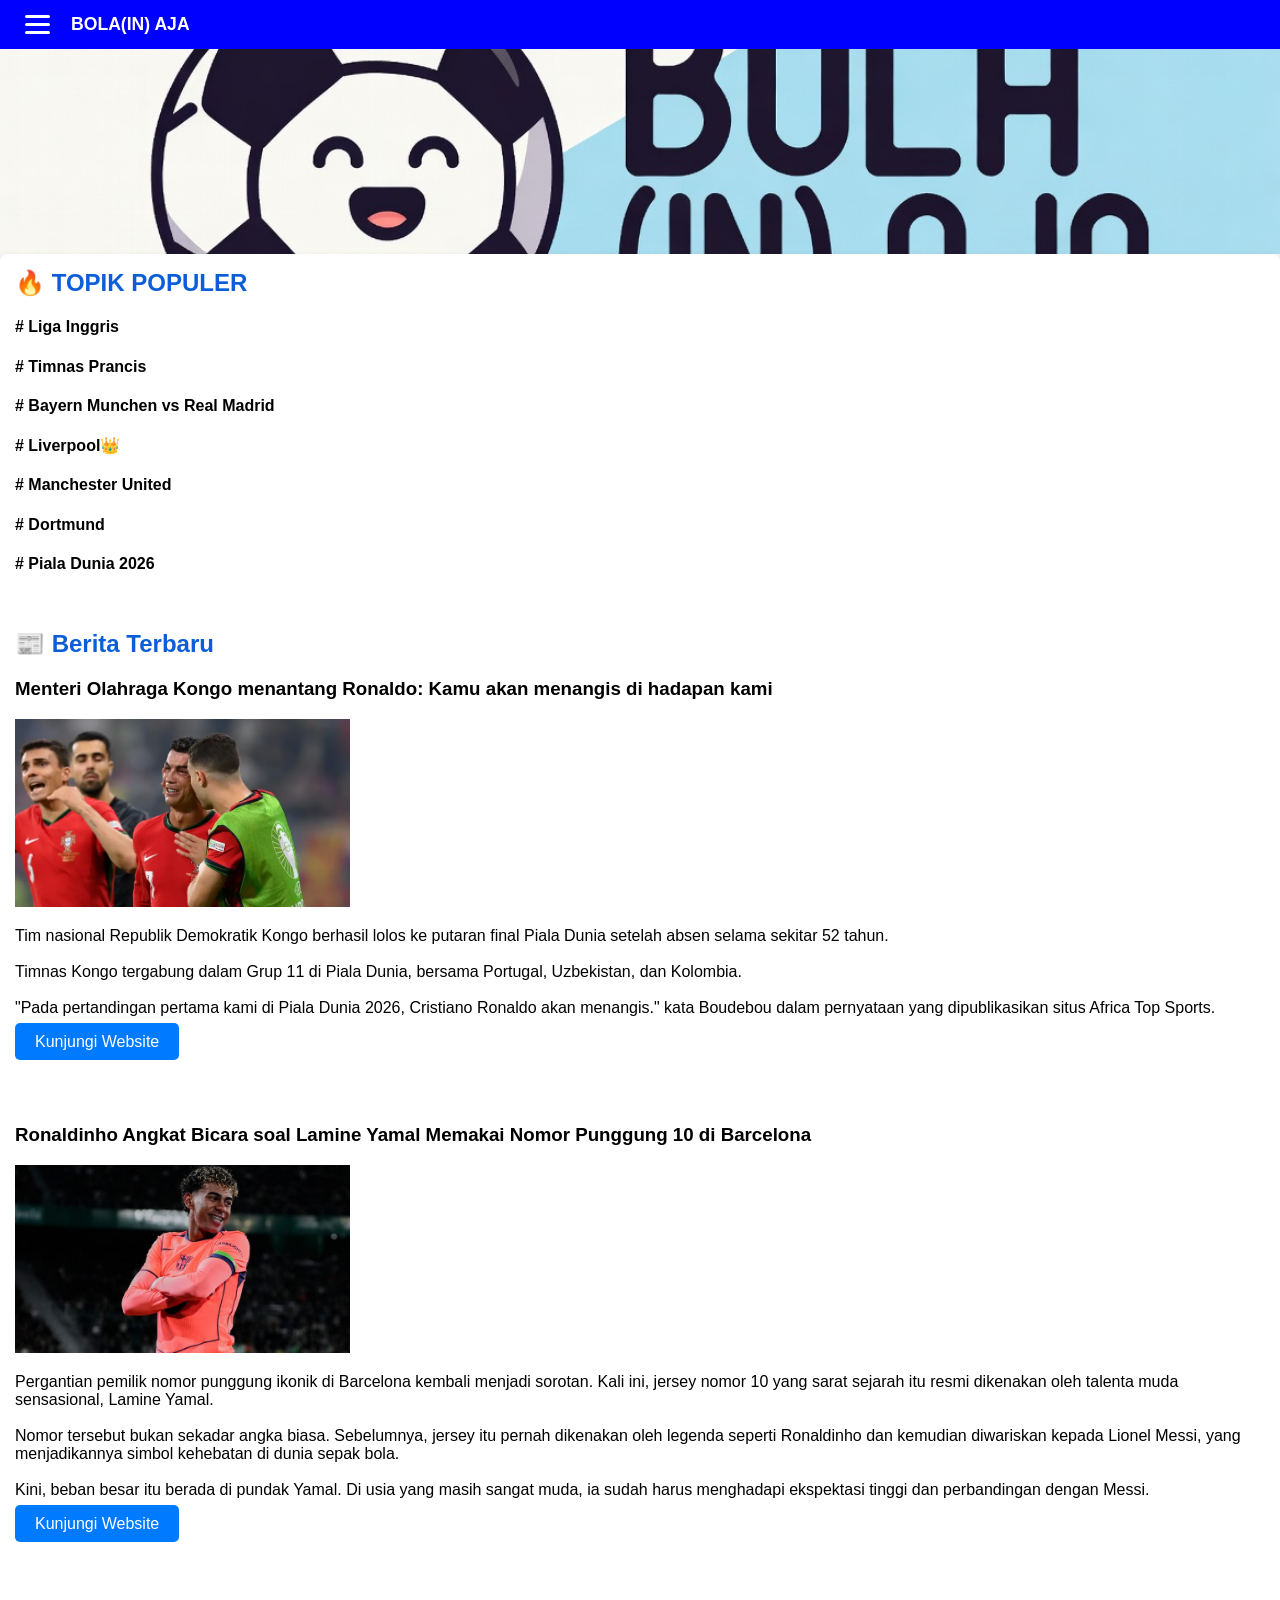
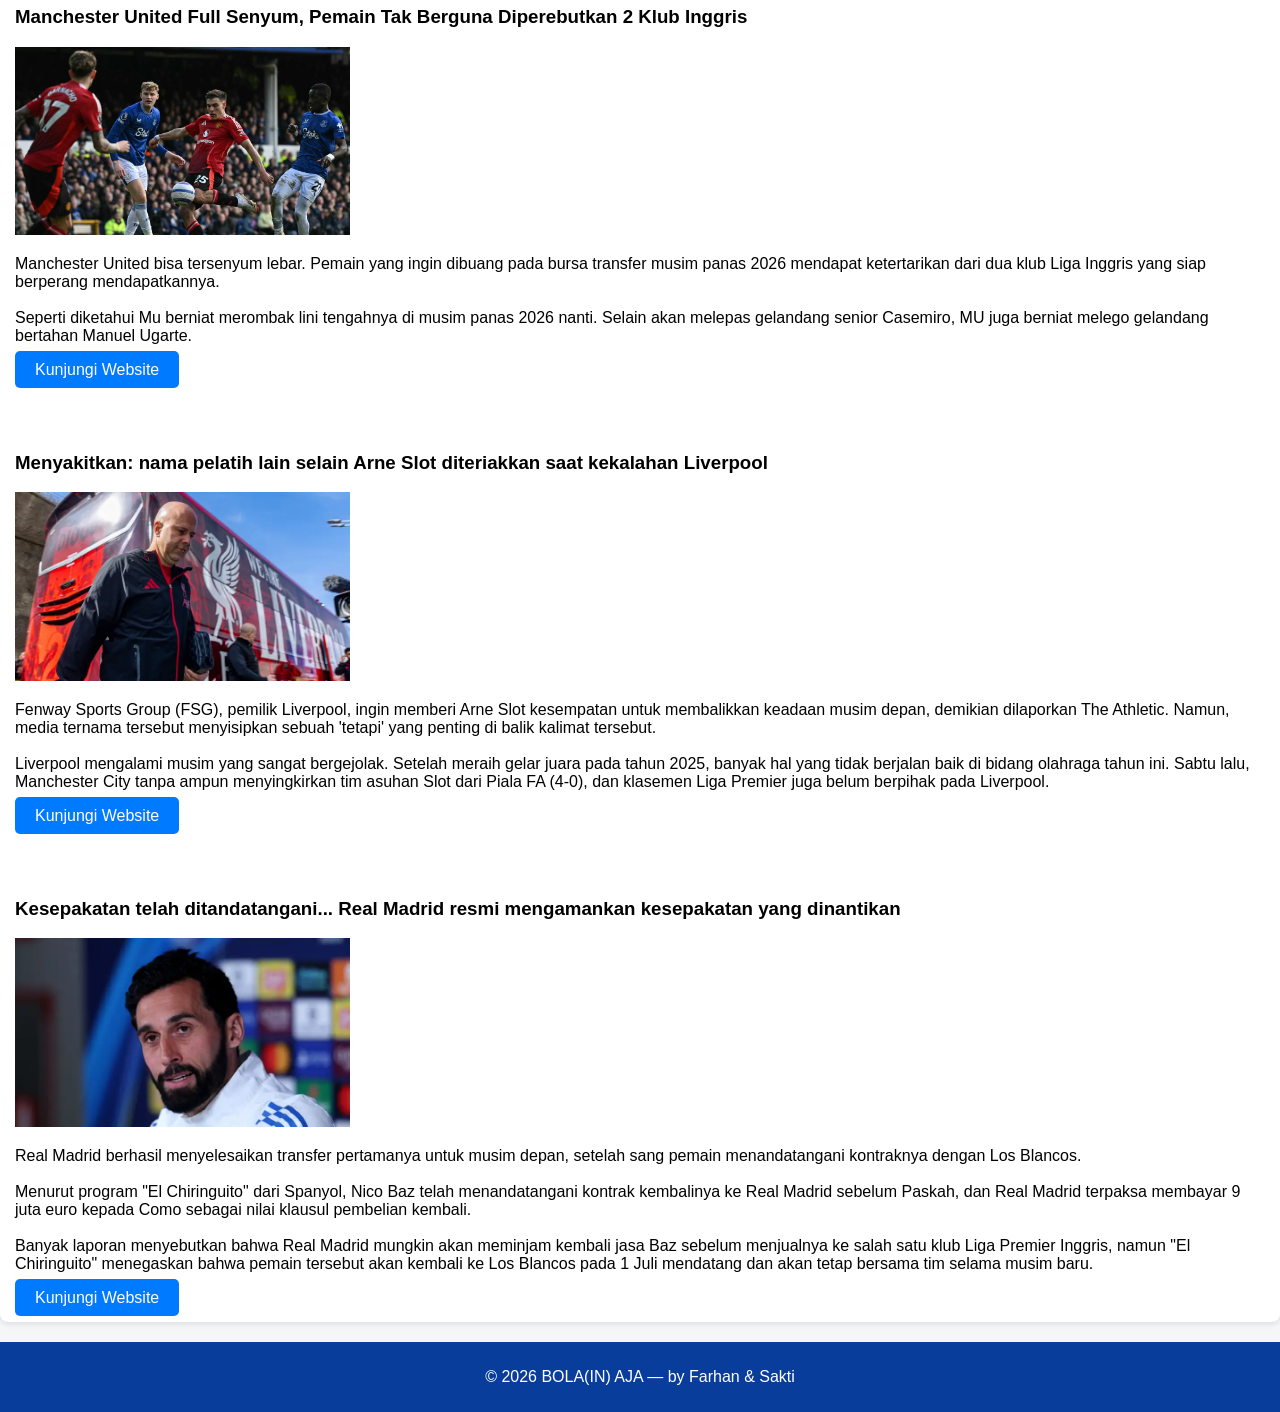
<file: index.html>
<!DOCTYPE html>
<html lang="id">
<head>
  <link rel="stylesheet" href="style.css">
  <meta charset="UTF-8" />
  <meta name="viewport" content="width=device-width, initial-scale=1.0" />
  <title>BOLA(IN) AJA</title>
  <style>
  </style>
</head>
<body>

  <!-- OVERLAY -->
  <div class="sidebar-overlay" id="overlay" onclick="tutupMenu()"></div>

  
  <div class="sidebar" id="sidebar">
    <div class="sidebar-header">
      <h3>⚽ BOLA(IN) AJA</h3>
      <button class="sidebar-close" onclick="tutupMenu()">✕</button>
    </div>
    <ul class="sidebar-menu">
      <li><a href="index.html">🏠 Beranda</a></li>
      <hr class="sidebar-divider">
      <li><a href="jadwal.html">📅 Jadwal</a></li>
      <li><a href="klasemen.html">🏆 Klasemen</a></li>
      <hr class="sidebar-divider">
      <li><a href="timnas.html">🇮🇩 Timnas</a></li>
      <li><a href="timnasW.html">👩 Timnas Wanita</a></li>
      <hr class="sidebar-divider">
      <li><a href="transfer.html">‼️ Transfer Pemain</a></li>
      <li><a href="rumor.html">👀 Rumor</a></li>
      <hr class="sidebar-divider">
      <li><a href="nostalgia.html">📼 Nostalgia</a></li>
      <li><a href="tahukah.html">❓ Tahukah Kamu?</a></li>
      <hr class="sidebar-divider">
      <li><a href="tentang.html">ℹ️ Tentang Kami</a></li>
    </ul>
  </div>

  
  

  
  <nav class="navbar">
    <button class="hamburger-btn" onclick="bukaMenu()">
      <span></span>
      <span></span>
      <span></span>
    </button>
    <a href="tes.html" class="navbar-brand">BOLA(IN) AJA
    </a>
  </nav>
  
  

  <header style="
    background: url('grok_image_5pgxmi.jpg');
    background-size: cover;
    background-position: center;
    height: 175px;
    display: flex;
    align-items: center;
    justify-content: center;
    color: white;"> 
  </header>
    
    <div class="card" id="berita">
      
      <h2>🔥 TOPIK POPULER</h2>
      <h4># Liga Inggris</h4>
      <h4># Timnas Prancis</h4>
      <h4># Bayern Munchen vs Real Madrid</h4>
      <h4># Liverpool👑</h4>
      <h4># Manchester United</h4>
      <h4># Dortmund</h4>
      <h4># Piala Dunia 2026</h4>
      
      <br><br>
      
        <h2>📰 Berita Terbaru</h2>
      
      <h3>Menteri Olahraga Kongo menantang Ronaldo: Kamu akan menangis di hadapan kami</h3>
      <img src="GettyImages-2160209438.jpg.webp" width="335">        
      <p>Tim nasional Republik Demokratik Kongo berhasil lolos ke putaran final Piala Dunia setelah absen selama sekitar 52 tahun.<br><br>Timnas Kongo tergabung dalam Grup 11 di Piala Dunia, bersama Portugal, Uzbekistan, dan Kolombia.<br><br>"Pada pertandingan pertama kami di Piala Dunia 2026, Cristiano Ronaldo akan menangis." kata Boudebou dalam pernyataan yang dipublikasikan situs Africa Top Sports.</p>
      <a href="https://share.google/EQe6V4bM5arBPTgWP" target="_blank" style="padding: 10px 20px; background-color: #007bff; color: white; text-decoration: none; border-radius: 5px;">
    Kunjungi Website
</a>
      
      <br><br><br><br>
        
      <h3>Ronaldinho Angkat Bicara soal Lamine Yamal Memakai Nomor Punggung 10 di Barcelona</h3>
      <img src="061915300_1769895336-Barcelona_s_Lamine_Yamal.jpg" width="335">
      <p>Pergantian pemilik nomor punggung ikonik di Barcelona kembali menjadi sorotan. Kali ini, jersey nomor 10 yang sarat sejarah itu resmi dikenakan oleh talenta muda sensasional, Lamine Yamal.<br><br>Nomor tersebut bukan sekadar angka biasa. Sebelumnya, jersey itu pernah dikenakan oleh legenda seperti Ronaldinho dan kemudian diwariskan kepada Lionel Messi, yang menjadikannya simbol kehebatan di dunia sepak bola.<br><br>Kini, beban besar itu berada di pundak Yamal. Di usia yang masih sangat muda, ia sudah harus menghadapi ekspektasi tinggi dan perbandingan dengan Messi.</p> 
        <a href="https://share.google/Pj1tOD8vGhP1jxdXB" target="_blank" style="padding: 10px 20px; background-color: #007bff; color: white; text-decoration: none; border-radius: 5px;">
    Kunjungi Website
</a>
      
           <br><br><br><br>
          
      <h3>Manchester United Full Senyum, Pemain Tak Berguna Diperebutkan 2 Klub Inggris</h3>
      <img src="061268800_1740235376-000_36YC3WN.jpg" width="335">
      <p>Manchester United bisa tersenyum lebar. Pemain yang ingin dibuang pada bursa transfer musim panas 2026 mendapat ketertarikan dari dua klub Liga Inggris yang siap berperang mendapatkannya.<br><br>Seperti diketahui Mu berniat merombak lini tengahnya di musim panas 2026 nanti. Selain akan melepas gelandang senior Casemiro, MU juga berniat melego gelandang bertahan Manuel Ugarte.</p>
      <a href="https://share.google/62qgvW1ofLgwlD45j" target="_blank" style="padding: 10px 20px; background-color: #007bff; color: white; text-decoration: none; border-radius: 5px;">
    Kunjungi Website
</a>
        
      <br><br><br><br>
        
      <h3>Menyakitkan: nama pelatih lain selain Arne Slot diteriakkan saat kekalahan Liverpool</h3>
      <img src="imago1074669756.jpg.webp" width="335">
      <p>Fenway Sports Group (FSG), pemilik Liverpool, ingin memberi Arne Slot kesempatan untuk membalikkan keadaan musim depan, demikian dilaporkan The Athletic. Namun, media ternama tersebut menyisipkan sebuah 'tetapi' yang penting di balik kalimat tersebut.<br><br>Liverpool mengalami musim yang sangat bergejolak. Setelah meraih gelar juara pada tahun 2025, banyak hal yang tidak berjalan baik di bidang olahraga tahun ini. Sabtu lalu, Manchester City tanpa ampun menyingkirkan tim asuhan Slot dari Piala FA (4-0), dan klasemen Liga Premier juga belum berpihak pada Liverpool.</p>
        <a href="https://share.google/UmJVj1i4Ad11geQKb" target="_blank" style="padding: 10px 20px; background-color: #007bff; color: white; text-decoration: none; border-radius: 5px;">
    Kunjungi Website
</a>
      
      <br><br><br><br>
      
      <h3>Kesepakatan telah ditandatangani... Real Madrid resmi mengamankan kesepakatan yang dinantikan</h3>      
      <img src="GettyImages-2269459619.jpg.webp" width="335">
      <p>Real Madrid berhasil menyelesaikan transfer pertamanya untuk musim depan, setelah sang pemain menandatangani kontraknya dengan Los Blancos.<br><br>Menurut program "El Chiringuito" dari Spanyol, Nico Baz telah menandatangani kontrak kembalinya ke Real Madrid sebelum Paskah, dan Real Madrid terpaksa membayar 9 juta euro kepada Como sebagai nilai klausul pembelian kembali.<br><br>Banyak laporan menyebutkan bahwa Real Madrid mungkin akan meminjam kembali jasa Baz sebelum menjualnya ke salah satu klub Liga Premier Inggris, namun "El Chiringuito" menegaskan bahwa pemain tersebut akan kembali ke Los Blancos pada 1 Juli mendatang dan akan tetap bersama tim selama musim baru.</p>
      <a href="https://share.google/LcLjcvpaU7Xv6arn7" target="_blank" style="padding: 10px 20px; background-color: #007bff; color: white; text-decoration: none; border-radius: 5px;">
    Kunjungi Website
</a>
      
    </div>

    </div>
  </div>
  

  
  <footer>
    <p>&copy; 2026 BOLA(IN) AJA — by Farhan & Sakti</p>
  </footer>

  
  <script>
    function bukaMenu() {
      document.getElementById('sidebar').classList.add('aktif');
      document.getElementById('overlay').classList.add('aktif');
    }

    function tutupMenu() {
      document.getElementById('sidebar').classList.remove('aktif');
      document.getElementById('overlay').classList.remove('aktif');
    }

    // Tutup pakai ESC
    document.addEventListener('keydown', function(e) {
      if (e.key === 'Escape') tutupMenu();
    });
  </script>

</body>
</html>
</file>
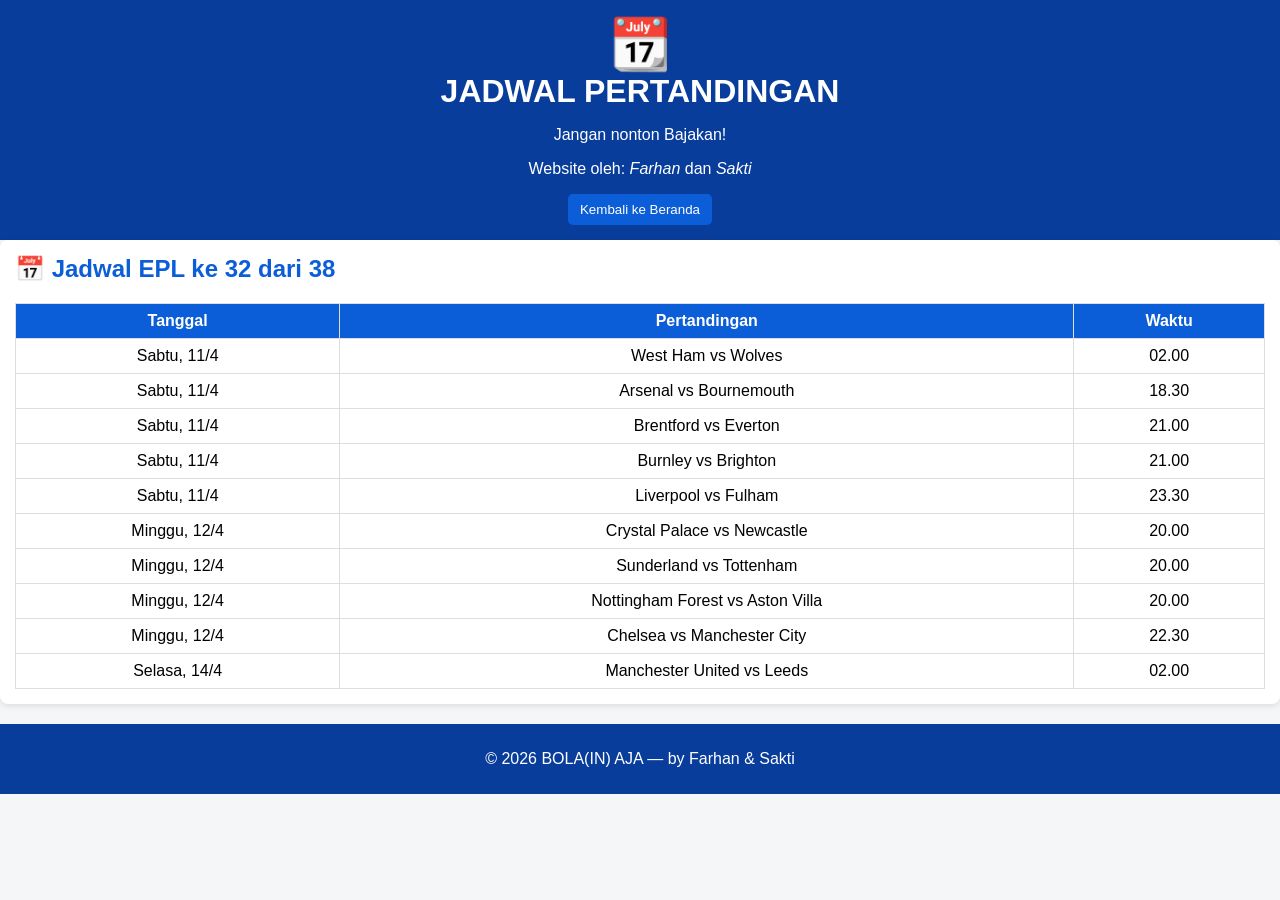
<file: jadwal.html>
<!DOCTYPE html><html lang="id">
<head>
  <link rel="stylesheet" href="style.css">
  <meta charset="UTF-8" />
  <meta name="viewport" content="width=device-width, initial-scale=1.0" />
  <title>Jadwal Pertandingan</title>
  <style>
  </style>
</head>
<body> 
  <header>
    <h1 style="text-align: center;"><span class="animated-emoji">📆</span><br>JADWAL PERTANDINGAN</h1>
    <p style="text-align: center;">Jangan nonton Bajakan!</p>
    <p style="text-align: center;">Website oleh: <cite>Farhan</cite> dan <cite>Sakti</cite></p>
    <center>
    <a href="index.html">
    <button> Kembali ke Beranda</button>
    </a> </center>
  </header> 
  
  <div class="card" id="jadwal">
  <h2>📅 Jadwal EPL ke 32 dari 38</h2>
  <table>
    <tr>
      <th>Tanggal</th>
      <th>Pertandingan</th>
      <th>Waktu</th>
    </tr>
    <tr>
      <td>Sabtu, 11/4</td>
      <td>West Ham vs Wolves</td>
      <td>02.00</td>
    </tr>
    <tr>
      <td>Sabtu, 11/4</td>
      <td>Arsenal vs Bournemouth</td>
      <td>18.30</td>
    </tr>
    <tr>
      <td>Sabtu, 11/4</td>
      <td>Brentford vs Everton</td>
      <td>21.00</td>
    </tr>
    <tr>
      <td>Sabtu, 11/4</td>
      <td>Burnley vs Brighton</td>
      <td>21.00</td>
    </tr>
    <tr>
      <td>Sabtu, 11/4</td>
      <td>Liverpool vs Fulham</td>
      <td>23.30</td>
    </tr>
    <tr> 
      <td>Minggu, 12/4</td> 
      <td>Crystal Palace vs Newcastle</td>
      <td>20.00</td>
    </tr>
    <tr>
      <td>Minggu, 12/4</td>
      <td>Sunderland vs Tottenham</td>
      <td>20.00</td>
    </tr>
    <tr>
      <td>Minggu, 12/4</td>
      <td>Nottingham Forest vs Aston Villa</td>
      <td>20.00</td>
    </tr>
    <tr>
      <td>Minggu, 12/4</td>
      <td>Chelsea vs Manchester City</td>
      <td>22.30</td>
    </tr>
    <tr>
      <td>Selasa, 14/4</td>
      <td>Manchester United vs Leeds</td>
      <td>02.00</td>
    </tr>
  </table>
</div>
  
<footer>
    <p>&copy; 2026 BOLA(IN) AJA — by Farhan & Sakti</p>
  </footer>
</file>
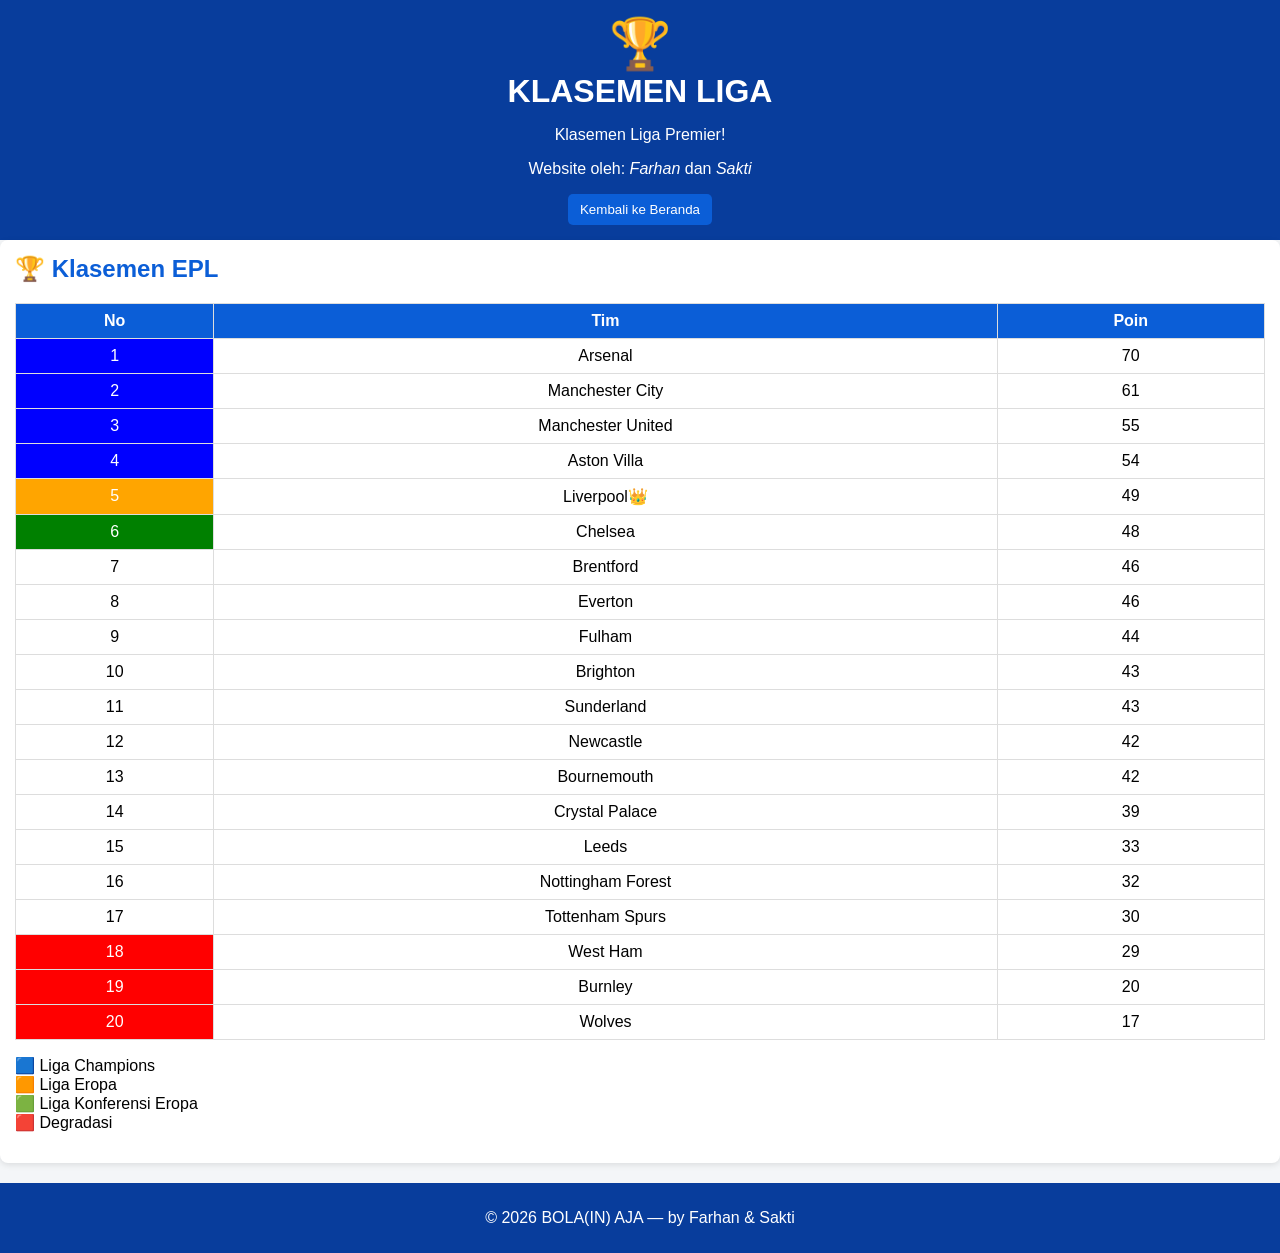
<file: klasemen.html>
<!DOCTYPE html><html lang="id">
<head>
  <link rel="stylesheet" href="style.css">
  <meta charset="UTF-8" />
  <meta name="viewport" content="width=device-width, initial-scale=1.0" />
  <title>Klasemen Liga</title>
  <style>
  </style>
</head>
<body> 
  <header>
    <h1 style="text-align: center;"><span class="animated-emoji">🏆</span><br>KLASEMEN LIGA</h1>
    <p style="text-align: center;">Klasemen Liga Premier!</p>
    <p style="text-align: center;">Website oleh: <cite>Farhan</cite> dan <cite>Sakti</cite></p>
    <center>
    <a href="index.html">
    <button> Kembali ke Beranda</button>
    </a> </center>
  </header> 
  
  <div class="card" id="klasemen">
        <h2>🏆 Klasemen EPL</h2>
        <table>
          <tr><th>No</th><th>Tim</th><th>Poin</th></tr>
          <tr><td style="background-color:blue;color:white">1</td><td>Arsenal</td><td>70</td></tr>
          <tr><td style="background-color:blue;color:white">2</td><td>Manchester City</td><td>61</td></tr>
          <tr><td style="background-color:blue;color:white">3</td><td>Manchester United</td><td>55</td></tr>
          <tr><td style="background-color:blue;color:white">4</td><td>Aston Villa</td><td>54</td></tr>
          <tr><td style="background-color:orange;color:white">5</td><td>Liverpool👑</td><td>49</td></tr>
          <tr><td style="background-color:green;color:white">6</td><td>Chelsea</td><td>48</td></tr>
          <tr><td>7</td><td>Brentford</td><td>46</td></tr>
          <tr><td>8</td><td>Everton</td><td>46</td></tr>
          <tr><td>9</td><td>Fulham</td><td>44</td></tr>
          <tr><td>10</td><td>Brighton</td><td>43</td></tr>
          <tr><td>11</td><td>Sunderland</td><td>43</td></tr>
          <tr><td>12</td><td>Newcastle</td><td>42</td></tr>
          <tr><td>13</td><td>Bournemouth</td><td>42</td></tr>
          <tr><td>14</td><td>Crystal Palace</td><td>39</td></tr>
          <tr><td>15</td><td>Leeds</td><td>33</td></tr>
          <tr><td>16</td><td>Nottingham Forest</td><td>32</td></tr>
          <tr><td>17</td><td>Tottenham Spurs</td><td>30</td></tr>
          <tr><td style="background-color:red;color:white">18</td><td>West Ham</td><td>29</td></tr>
          <tr><td style="background-color:red;color:white">19</td><td>Burnley</td><td>20</td></tr>
          <tr><td style="background-color:red;color:white">20</td><td>Wolves</td><td>17</td></tr>
        </table>
        <p>🟦 Liga Champions &nbsp; <br>🟧 Liga Eropa &nbsp; <br>🟩 Liga Konferensi Eropa &nbsp; <br>🟥 Degradasi</p>
      </div>
  
  <footer>
    <p>&copy; 2026 BOLA(IN) AJA — by Farhan & Sakti</p>
  </footer>
</file>
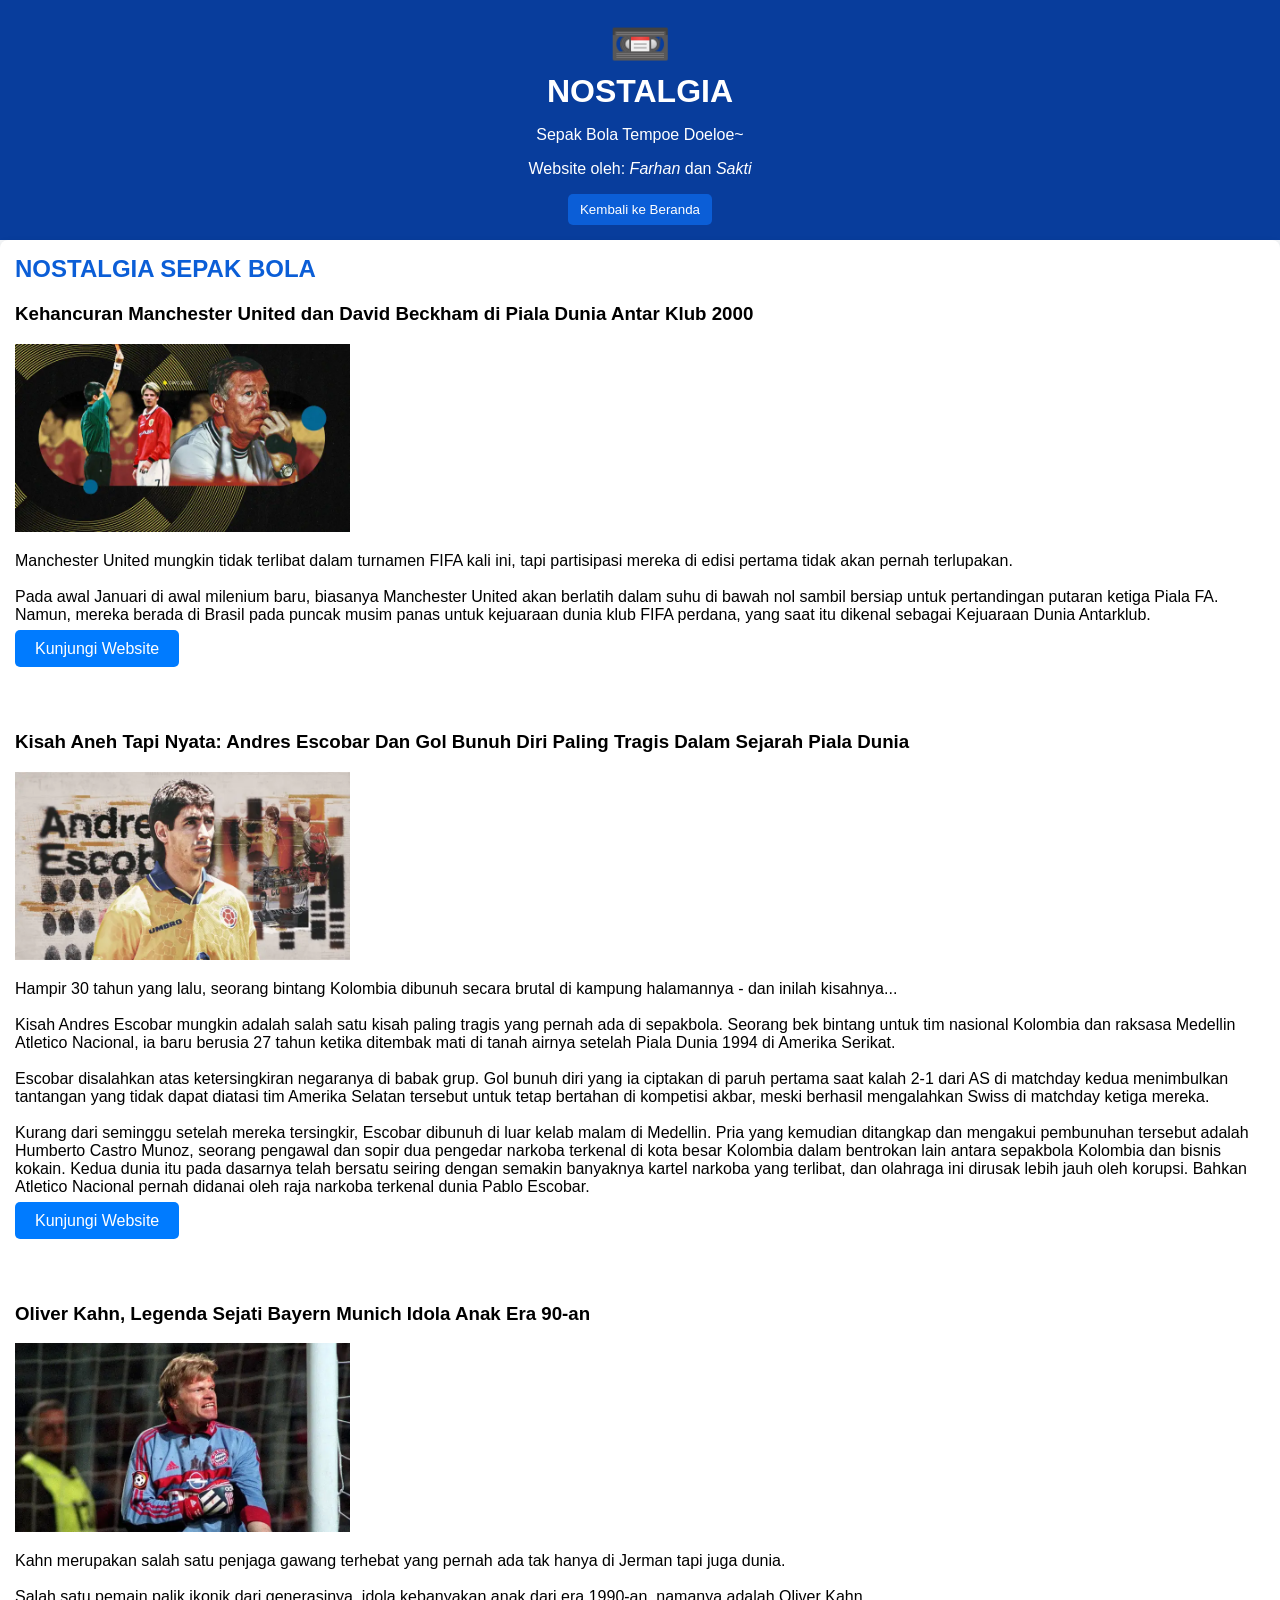
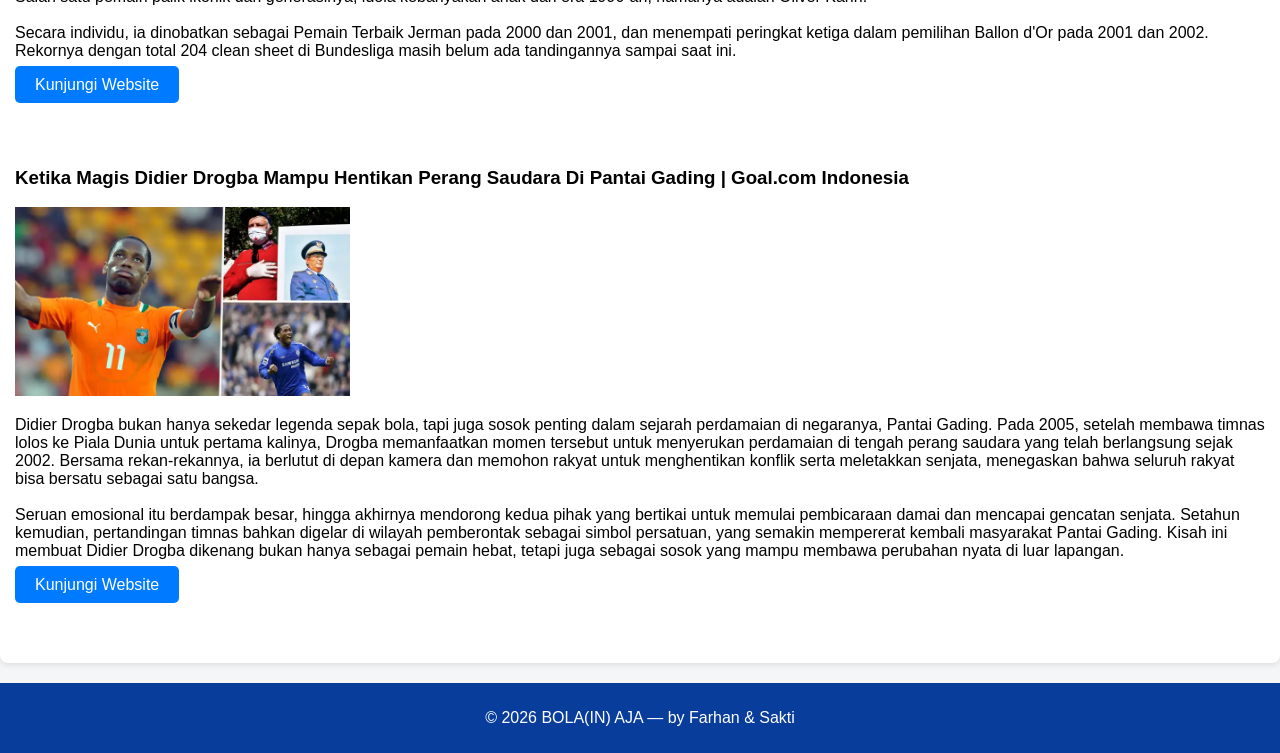
<file: nostalgia.html>
<!DOCTYPE html><html lang="id">
<head>
  <link rel="stylesheet" href="style.css">
  <meta charset="UTF-8" />
  <meta name="viewport" content="width=device-width, initial-scale=1.0" />
  <title>Nostalgia</title>
  <style>
  </style>
</head>
<body> 
  <header>
    <h1 style="text-align: center;"><span class="animated-emoji">📼</span><br>NOSTALGIA</h1>
    <p style="text-align: center;">Sepak Bola Tempoe Doeloe~</p>
    <p style="text-align: center;">Website oleh: <cite>Farhan</cite> dan <cite>Sakti</cite></p>
    <center>
    <a href="index.html">
    <button> Kembali ke Beranda</button>
    </a> </center>
  </header> 
  
  <div class="card" id="transfer">
        <h2>NOSTALGIA SEPAK BOLA</h2>
    
    <h3>Kehancuran Manchester United dan David Beckham di Piala Dunia Antar Klub 2000</h3>
    <img src="16x9 (3).jpg.webp" width="335">
    <p>Manchester United mungkin tidak terlibat dalam turnamen FIFA kali ini, tapi partisipasi mereka di edisi pertama tidak akan pernah terlupakan.<br><br>Pada awal Januari di awal milenium baru, biasanya Manchester United akan berlatih dalam suhu di bawah nol sambil bersiap untuk pertandingan putaran ketiga Piala FA. Namun, mereka berada di Brasil pada puncak musim panas untuk kejuaraan dunia klub FIFA perdana, yang saat itu dikenal sebagai Kejuaraan Dunia Antarklub.</p>
    <a href="https://share.google/lSsWVfkKIK2eaJRcq" target="_blank" style="padding: 10px 20px; background-color: #007bff; color: white; text-decoration: none; border-radius: 5px;">
    Kunjungi Website
</a>
    
    <br><br><br><br>
    
    <h3>Kisah Aneh Tapi Nyata: Andres Escobar Dan Gol Bunuh Diri Paling Tragis Dalam Sejarah Piala Dunia</h3>
    <img src="Andres Escobar Murder.jpg.webp" width="335">
    <p>Hampir 30 tahun yang lalu, seorang bintang Kolombia dibunuh secara brutal di kampung halamannya - dan inilah kisahnya...<br><br>Kisah Andres Escobar mungkin adalah salah satu kisah paling tragis yang pernah ada di sepakbola. Seorang bek bintang untuk tim nasional Kolombia dan raksasa Medellin Atletico Nacional, ia baru berusia 27 tahun ketika ditembak mati di tanah airnya setelah Piala Dunia 1994 di Amerika Serikat.<br><br>Escobar disalahkan atas ketersingkiran negaranya di babak grup. Gol bunuh diri yang ia ciptakan di paruh pertama saat kalah 2-1 dari AS di matchday kedua menimbulkan tantangan yang tidak dapat diatasi tim Amerika Selatan tersebut untuk tetap bertahan di kompetisi akbar, meski berhasil mengalahkan Swiss di matchday ketiga mereka.<br><br>Kurang dari seminggu setelah mereka tersingkir, Escobar dibunuh di luar kelab malam di Medellin. Pria yang kemudian ditangkap dan mengakui pembunuhan tersebut adalah Humberto Castro Munoz, seorang pengawal dan sopir dua pengedar narkoba terkenal di kota besar Kolombia dalam bentrokan lain antara sepakbola Kolombia dan bisnis kokain. Kedua dunia itu pada dasarnya telah bersatu seiring dengan semakin banyaknya kartel narkoba yang terlibat, dan olahraga ini dirusak lebih jauh oleh korupsi. Bahkan Atletico Nacional pernah didanai oleh raja narkoba terkenal dunia Pablo Escobar.</p>
    <a href="https://share.google/w8NqJ5KsGZqNdlOHi" target="_blank" style="padding: 10px 20px; background-color: #007bff; color: white; text-decoration: none; border-radius: 5px;">
    Kunjungi Website
</a>
    
    <br><br><br><br>
    
    <h3>Oliver Kahn, Legenda Sejati Bayern Munich Idola Anak Era 90-an</h3>
    <img src="4e0db01f291a97346a78895429a794d91b2254b7.jpg.webp" width="335">
    <p>Kahn merupakan salah satu penjaga gawang terhebat yang pernah ada tak hanya di Jerman tapi juga dunia.<br><br>Salah satu pemain palik ikonik dari generasinya, idola kebanyakan anak dari era 1990-an, namanya adalah Oliver Kahn.<br><br> Secara individu, ia dinobatkan sebagai Pemain Terbaik Jerman pada 2000 dan 2001, dan menempati peringkat ketiga dalam pemilihan Ballon d'Or pada 2001 dan 2002. Rekornya dengan total 204 clean sheet di Bundesliga masih belum ada tandingannya sampai saat ini.</p>
    <a href="https://share.google/vWt9Ldeg2ZWX7DIRx" target="_blank" style="padding: 10px 20px; background-color: #007bff; color: white; text-decoration: none; border-radius: 5px;">
    Kunjungi Website
</a>
    
    <br><br><br><br>
    
    <h3>Ketika Magis Didier Drogba Mampu Hentikan Perang Saudara Di Pantai Gading | Goal.com Indonesia</h3>
    <img src="8489018570e4359c5d11ca7744f9cb83e4166ef9.jpeg.webp" width="335">
    <p>Didier Drogba bukan hanya sekedar legenda sepak bola, tapi juga sosok penting dalam sejarah perdamaian di negaranya, Pantai Gading. Pada 2005, setelah membawa timnas lolos ke Piala Dunia untuk pertama kalinya, Drogba memanfaatkan momen tersebut untuk menyerukan perdamaian di tengah perang saudara yang telah berlangsung sejak 2002. Bersama rekan-rekannya, ia berlutut di depan kamera dan memohon rakyat untuk menghentikan konflik serta meletakkan senjata, menegaskan bahwa seluruh rakyat bisa bersatu sebagai satu bangsa.<br><br>Seruan emosional itu berdampak besar, hingga akhirnya mendorong kedua pihak yang bertikai untuk memulai pembicaraan damai dan mencapai gencatan senjata. Setahun kemudian, pertandingan timnas bahkan digelar di wilayah pemberontak sebagai simbol persatuan, yang semakin mempererat kembali masyarakat Pantai Gading. Kisah ini membuat Didier Drogba dikenang bukan hanya sebagai pemain hebat, tetapi juga sebagai sosok yang mampu membawa perubahan nyata di luar lapangan.</p>
    <a href="https://share.google/uOEd7mMo1yPZ1A3ym" target="_blank" style="padding: 10px 20px; background-color: #007bff; color: white; text-decoration: none; border-radius: 5px;">
    Kunjungi Website
</a>
    
    <br><br><br><br>
    
    
    
  </div>
  
  <footer>
    <p>&copy; 2026 BOLA(IN) AJA — by Farhan & Sakti</p>
  </footer>
</file>
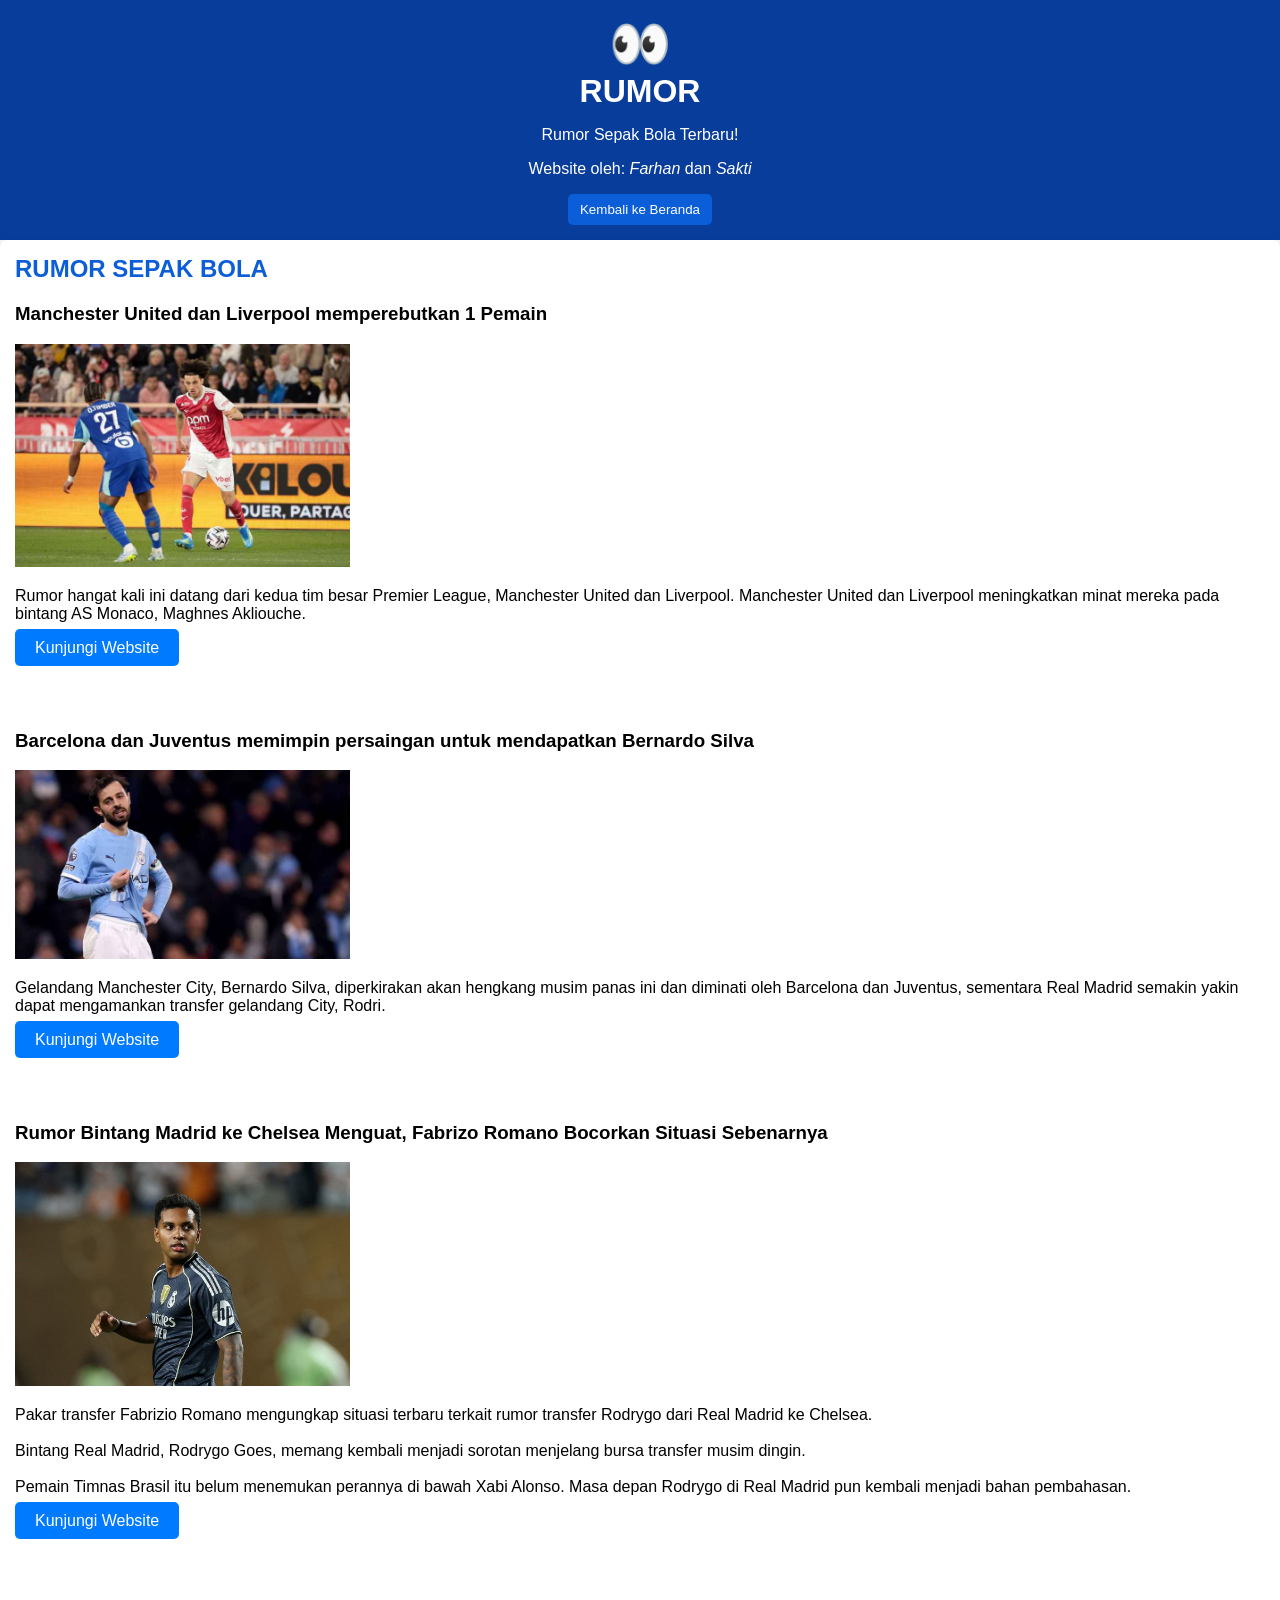
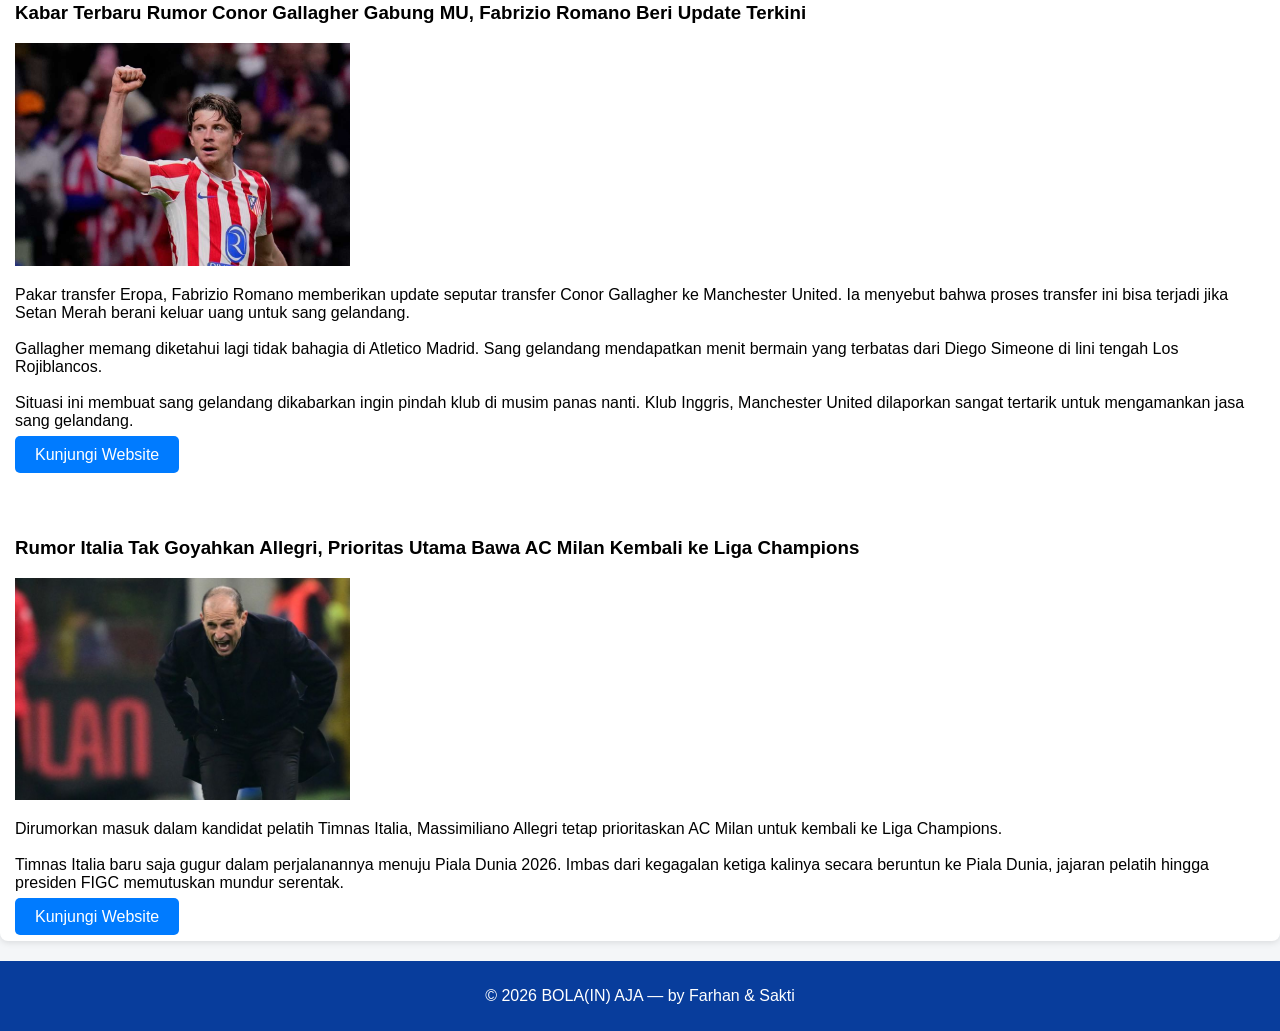
<file: rumor.html>
<!DOCTYPE html><html lang="id">
<head>
  <link rel="stylesheet" href="style.css">
  <meta charset="UTF-8" />
  <meta name="viewport" content="width=device-width, initial-scale=1.0" />
  <title>Rumor</title>
  <style>
  </style>
</head>
<body> 
  <header>
    <h1 style="text-align: center;"><span class="animated-emoji">👀</span><br>RUMOR</h1>
    <p style="text-align: center;">Rumor Sepak Bola Terbaru!</p>
    <p style="text-align: center;">Website oleh: <cite>Farhan</cite> dan <cite>Sakti</cite></p>
    <center>
    <a href="index.html">
    <button> Kembali ke Beranda</button>
    </a> </center>
  </header> 
  
  <div class="card" id="transfer">
        <h2>RUMOR SEPAK BOLA</h2>
        
    <h3>Manchester United dan Liverpool memperebutkan 1 Pemain</h3>
    <img src="i (1).jpeg" width="335">
    <p>Rumor hangat kali ini datang dari kedua tim besar Premier League, Manchester United dan Liverpool. Manchester United dan Liverpool meningkatkan minat mereka pada bintang AS Monaco, Maghnes Akliouche.</p>
    <a href="https://share.google/uEVwldfhQusc82u2h" target="_blank" style="padding: 10px 20px; background-color: #007bff; color: white; text-decoration: none; border-radius: 5px;">
    Kunjungi Website
</a>
    
    <br><br><br><br>
    
    <h3>Barcelona dan Juventus memimpin persaingan untuk mendapatkan Bernardo Silva</h3>
    <img src="i.jpeg" width="335">
    <p>Gelandang Manchester City, Bernardo Silva, diperkirakan akan hengkang musim panas ini dan diminati oleh Barcelona dan Juventus, sementara Real Madrid semakin yakin dapat mengamankan transfer gelandang City, Rodri.</p>
    <a href="https://share.google/ubveqBJ6S2Df7WjJN" target="_blank" style="padding: 10px 20px; background-color: #007bff; color: white; text-decoration: none; border-radius: 5px;">
    Kunjungi Website
</a>
    
    <br><br><br><br>
    
    <h3>Rumor Bintang Madrid ke Chelsea Menguat, Fabrizo Romano Bocorkan Situasi Sebenarnya</h3>
    <img src="68809a0130c21.jpg" width="335">
    <p>Pakar transfer Fabrizio Romano mengungkap situasi terbaru terkait rumor transfer Rodrygo dari Real Madrid ke Chelsea.<br><br>Bintang Real Madrid, Rodrygo Goes, memang kembali menjadi sorotan menjelang bursa transfer musim dingin.<br><br>Pemain Timnas Brasil itu belum menemukan perannya di bawah Xabi Alonso. Masa depan Rodrygo di Real Madrid pun kembali menjadi bahan pembahasan.</p>
    <a href="https://share.google/m5XZSHoYPXEbJnlr7" target="_blank" style="padding: 10px 20px; background-color: #007bff; color: white; text-decoration: none; border-radius: 5px;">
    Kunjungi Website
</a>
    
    <br><br><br><br>
    
    <h3>Kabar Terbaru Rumor Conor Gallagher Gabung MU, Fabrizio Romano Beri Update Terkini</h3>
    <img src="library_upload_21_2025_11_996x664_conor-gallagher_104f87f.jpg" width="335">
    <p>Pakar transfer Eropa, Fabrizio Romano memberikan update seputar transfer Conor Gallagher ke Manchester United. Ia menyebut bahwa proses transfer ini bisa terjadi jika Setan Merah berani keluar uang untuk sang gelandang.<br><br>Gallagher memang diketahui lagi tidak bahagia di Atletico Madrid. Sang gelandang mendapatkan menit bermain yang terbatas dari Diego Simeone di lini tengah Los Rojiblancos.<br><br>Situasi ini membuat sang gelandang dikabarkan ingin pindah klub di musim panas nanti. Klub Inggris, Manchester United dilaporkan sangat tertarik untuk mengamankan jasa sang gelandang.</p>
    <a href="https://share.google/ZYZWMWw6owKFiir44" target="_blank" style="padding: 10px 20px; background-color: #007bff; color: white; text-decoration: none; border-radius: 5px;">
    Kunjungi Website
</a>
    
    <br><br><br><br>
    
    <h3>Rumor Italia Tak Goyahkan Allegri, Prioritas Utama Bawa AC Milan Kembali ke Liga Champions</h3>
    <img src="afp__20260108__923u9u3__v1__midr-20260109055312.jpg" width="335">
    <p>Dirumorkan masuk dalam kandidat pelatih Timnas Italia, Massimiliano Allegri tetap prioritaskan AC Milan untuk kembali ke Liga Champions.<br><br>Timnas Italia baru saja gugur dalam perjalanannya menuju Piala Dunia 2026. Imbas dari kegagalan ketiga kalinya secara beruntun ke Piala Dunia, jajaran pelatih hingga presiden FIGC memutuskan mundur serentak.</p>
    <a href="https://share.google/xxYXiW3D580AWpx1z" target="_blank" style="padding: 10px 20px; background-color: #007bff; color: white; text-decoration: none; border-radius: 5px;">
    Kunjungi Website
</a>
    
  </div>
  
   
  <footer>
    <p>&copy; 2026 BOLA(IN) AJA — by Farhan & Sakti</p>
  </footer>
</file>
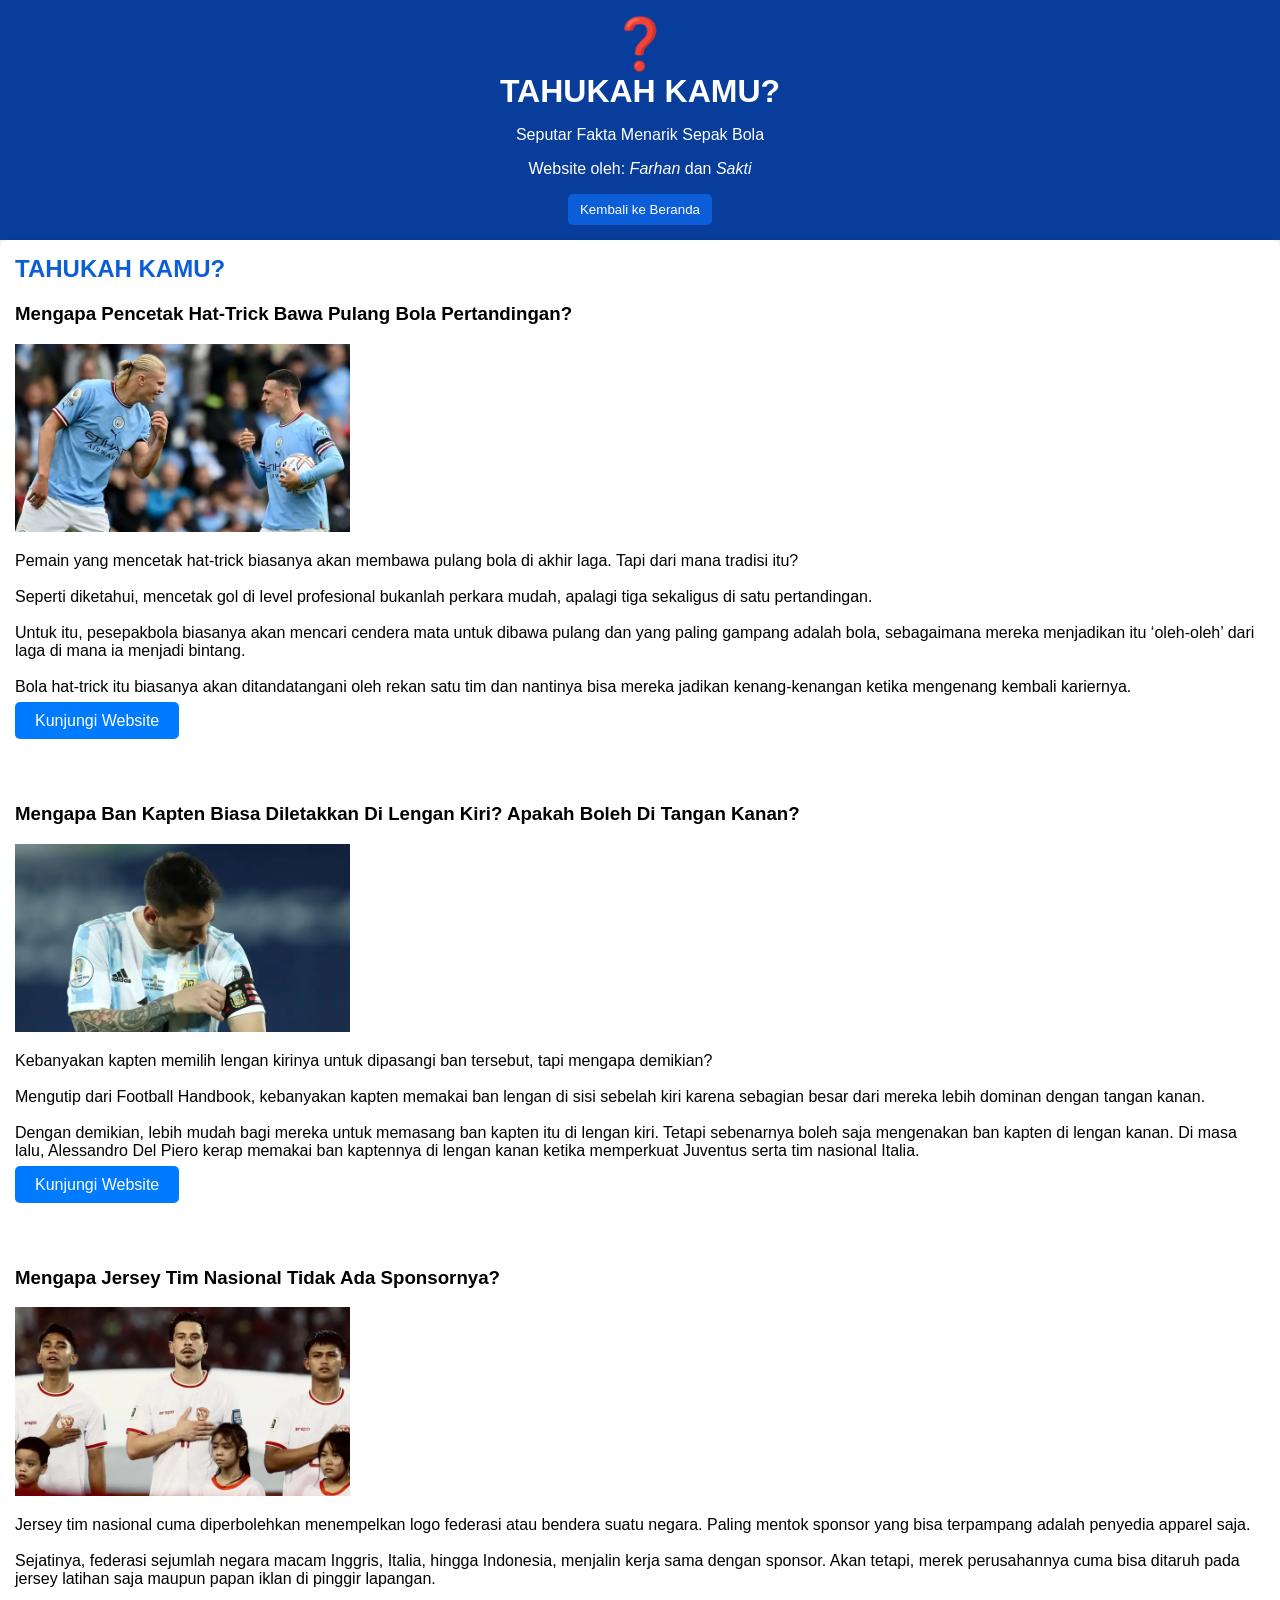
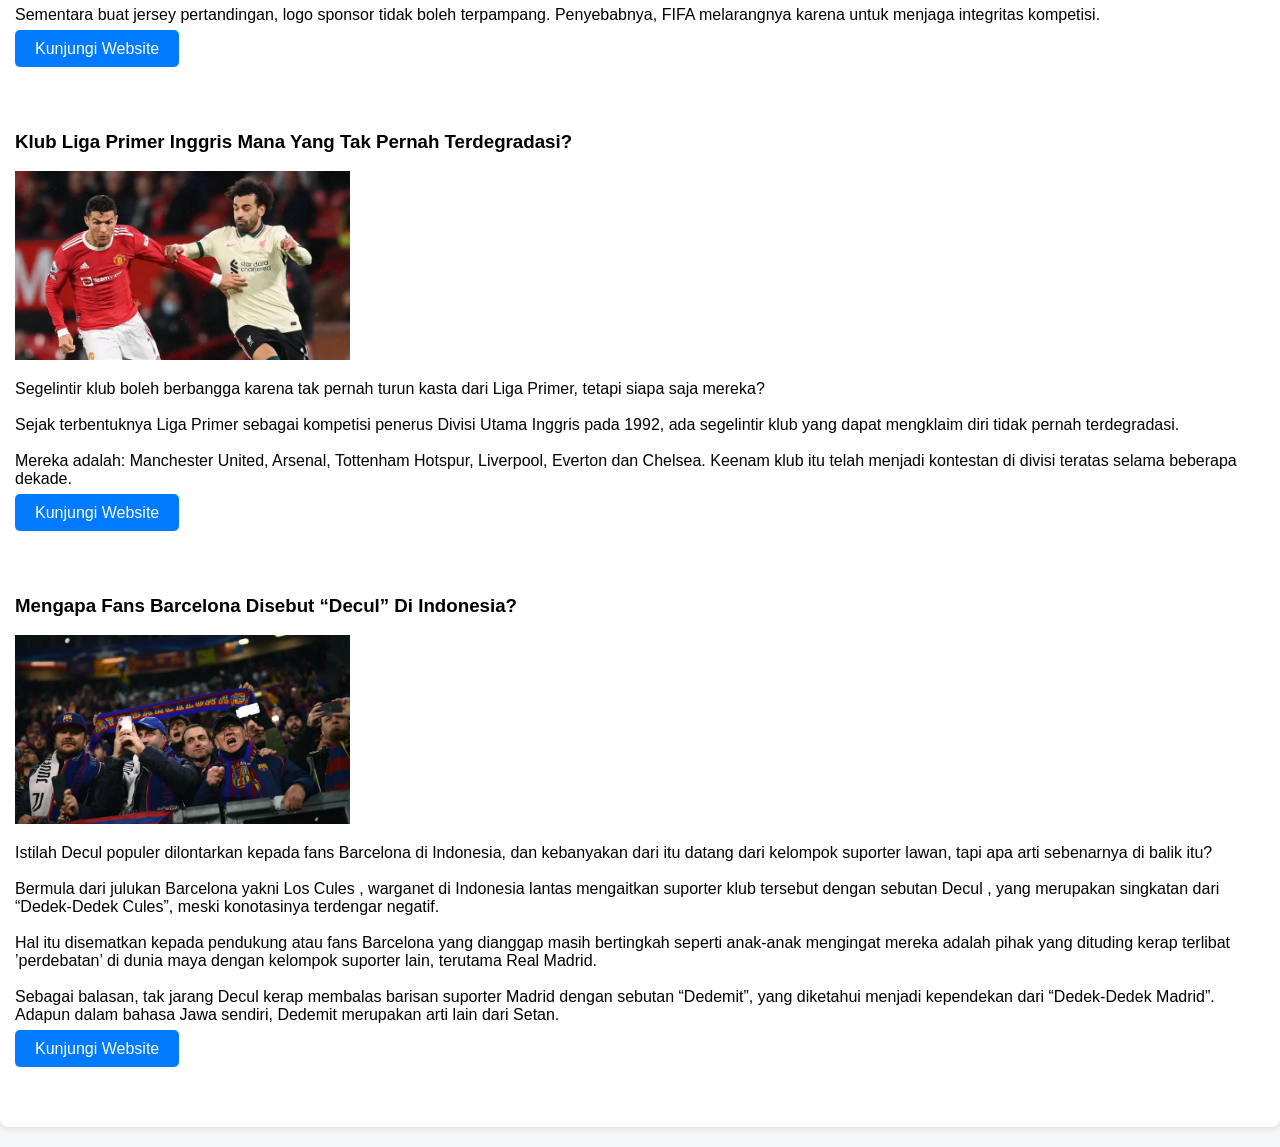
<file: tahukah.html>
<!DOCTYPE html><html lang="id">
<head>
  <link rel="stylesheet" href="style.css">
  <meta charset="UTF-8" />
  <meta name="viewport" content="width=device-width, initial-scale=1.0" />
  <title>Tahukah Kamu?</title>
  <style>
  </style>
</head>
<body> 
  <header>
    <h1 style="text-align: center;"><span class="animated-emoji">❓</span><br>TAHUKAH KAMU?</h1>
    <p style="text-align: center;">Seputar Fakta Menarik Sepak Bola</p>
    <p style="text-align: center;">Website oleh: <cite>Farhan</cite> dan <cite>Sakti</cite></p>
    <center>
    <a href="index.html">
    <button> Kembali ke Beranda</button>
    </a> </center>
  </header> 
  
  <div class="card" id="transfer">
        <h2>TAHUKAH KAMU?</h2>
    
    <h3>Mengapa Pencetak Hat-Trick Bawa Pulang Bola Pertandingan?</h3>
    <img src="GettyImages-1429656771(1).jpg.webp" width="335">
    <p>Pemain yang mencetak hat-trick biasanya akan membawa pulang bola di akhir laga. Tapi dari mana tradisi itu?<br><br>Seperti diketahui, mencetak gol di level profesional bukanlah perkara mudah, apalagi tiga sekaligus di satu pertandingan.<br><br>Untuk itu, pesepakbola biasanya akan mencari cendera mata untuk dibawa pulang dan yang paling gampang adalah bola, sebagaimana mereka menjadikan itu ‘oleh-oleh’ dari laga di mana ia menjadi bintang.<br><br>Bola hat-trick itu biasanya akan ditandatangani oleh rekan satu tim dan nantinya bisa mereka jadikan kenang-kenangan ketika mengenang kembali kariernya.</p>
    <a href="https://share.google/ykdM9b5yqIpiMv2l3" target="_blank" style="padding: 10px 20px; background-color: #007bff; color: white; text-decoration: none; border-radius: 5px;">
    Kunjungi Website
</a>
    
    <br><br><br><br>
    
    <h3>Mengapa Ban Kapten Biasa Diletakkan Di Lengan Kiri? Apakah Boleh Di Tangan Kanan?</h3>
    <img src="GettyImages-1323568674.jpg.webp" width="335">
    <p>Kebanyakan kapten memilih lengan kirinya untuk dipasangi ban tersebut, tapi mengapa demikian?<br><br>Mengutip dari Football Handbook, kebanyakan kapten memakai ban lengan di sisi sebelah kiri karena sebagian besar dari mereka lebih dominan dengan tangan kanan.<br><br>Dengan demikian, lebih mudah bagi mereka untuk memasang ban kapten itu di lengan kiri. Tetapi sebenarnya boleh saja mengenakan ban kapten di lengan kanan. Di masa lalu, Alessandro Del Piero kerap memakai ban kaptennya di lengan kanan ketika memperkuat Juventus serta tim nasional Italia.</p>
    <a href="https://share.google/py2CAgbTdFcRlcNOJ" target="_blank" style="padding: 10px 20px; background-color: #007bff; color: white; text-decoration: none; border-radius: 5px;">
    Kunjungi Website
</a>
    
    <br><br><br><br>
    
    <h3>Mengapa Jersey Tim Nasional Tidak Ada Sponsornya?</h3>
    <img src="Thom_Haye1.jpg.webp" width="335">
    <p>Jersey tim nasional cuma diperbolehkan menempelkan logo federasi atau bendera suatu negara. Paling mentok sponsor yang bisa terpampang adalah penyedia apparel saja.<br><br>Sejatinya, federasi sejumlah negara macam Inggris, Italia, hingga Indonesia, menjalin kerja sama dengan sponsor. Akan tetapi, merek perusahannya cuma bisa ditaruh pada jersey latihan saja maupun papan iklan di pinggir lapangan.<br><br>Sementara buat jersey pertandingan, logo sponsor tidak boleh terpampang. Penyebabnya, FIFA melarangnya karena untuk menjaga integritas kompetisi.</p>
    <a href="https://share.google/XI4QBk7nzGJZZHkK2" target="_blank" style="padding: 10px 20px; background-color: #007bff; color: white; text-decoration: none; border-radius: 5px;">
    Kunjungi Website
</a>
    
    <br><br><br><br>
    
    <h3>Klub Liga Primer Inggris Mana Yang Tak Pernah Terdegradasi?</h3>
    <img src="GettyImages-1348618419.jpg.webp" width="335">
    <p>Segelintir klub boleh berbangga karena tak pernah turun kasta dari Liga Primer, tetapi siapa saja mereka?<br><br>Sejak terbentuknya Liga Primer sebagai kompetisi penerus Divisi Utama Inggris pada 1992, ada segelintir klub yang dapat mengklaim diri tidak pernah terdegradasi.<br><br>Mereka adalah: Manchester United, Arsenal, Tottenham Hotspur, Liverpool, Everton dan Chelsea. Keenam klub itu telah menjadi kontestan di divisi teratas selama beberapa dekade.</p>
    <a href="https://share.google/5dF8uU9mp1O6wZrMz" target="_blank" style="padding: 10px 20px; background-color: #007bff; color: white; text-decoration: none; border-radius: 5px;">
    Kunjungi Website
</a>
    
    <br><br><br><br>
    
    <h3>Mengapa Fans Barcelona Disebut “Decul” Di Indonesia?</h3>
    <img src="426d1f28439a11f6488c21b8c6c61daad2838027.jpg.webp" width="335">
    <p>Istilah Decul populer dilontarkan kepada fans Barcelona di Indonesia, dan kebanyakan dari itu datang dari kelompok suporter lawan, tapi apa arti sebenarnya di balik itu?<br><br>Bermula dari julukan Barcelona yakni Los Cules , warganet di Indonesia lantas mengaitkan suporter klub tersebut dengan sebutan Decul , yang merupakan singkatan dari “Dedek-Dedek Cules”, meski konotasinya terdengar negatif.<br><br>Hal itu disematkan kepada pendukung atau fans Barcelona yang dianggap masih bertingkah seperti anak-anak mengingat mereka adalah pihak yang dituding kerap terlibat ’perdebatan’ di dunia maya dengan kelompok suporter lain, terutama Real Madrid.<br><br>Sebagai balasan, tak jarang Decul kerap membalas barisan suporter Madrid dengan sebutan “Dedemit”, yang diketahui menjadi kependekan dari “Dedek-Dedek Madrid”. Adapun dalam bahasa Jawa sendiri, Dedemit merupakan arti lain dari Setan.</p>
    <a href="https://share.google/xbCPeEHxJcxDcpuwS" target="_blank" style="padding: 10px 20px; background-color: #007bff; color: white; text-decoration: none; border-radius: 5px;">
    Kunjungi Website
</a>
    
    <br><br><br><br>
</file>
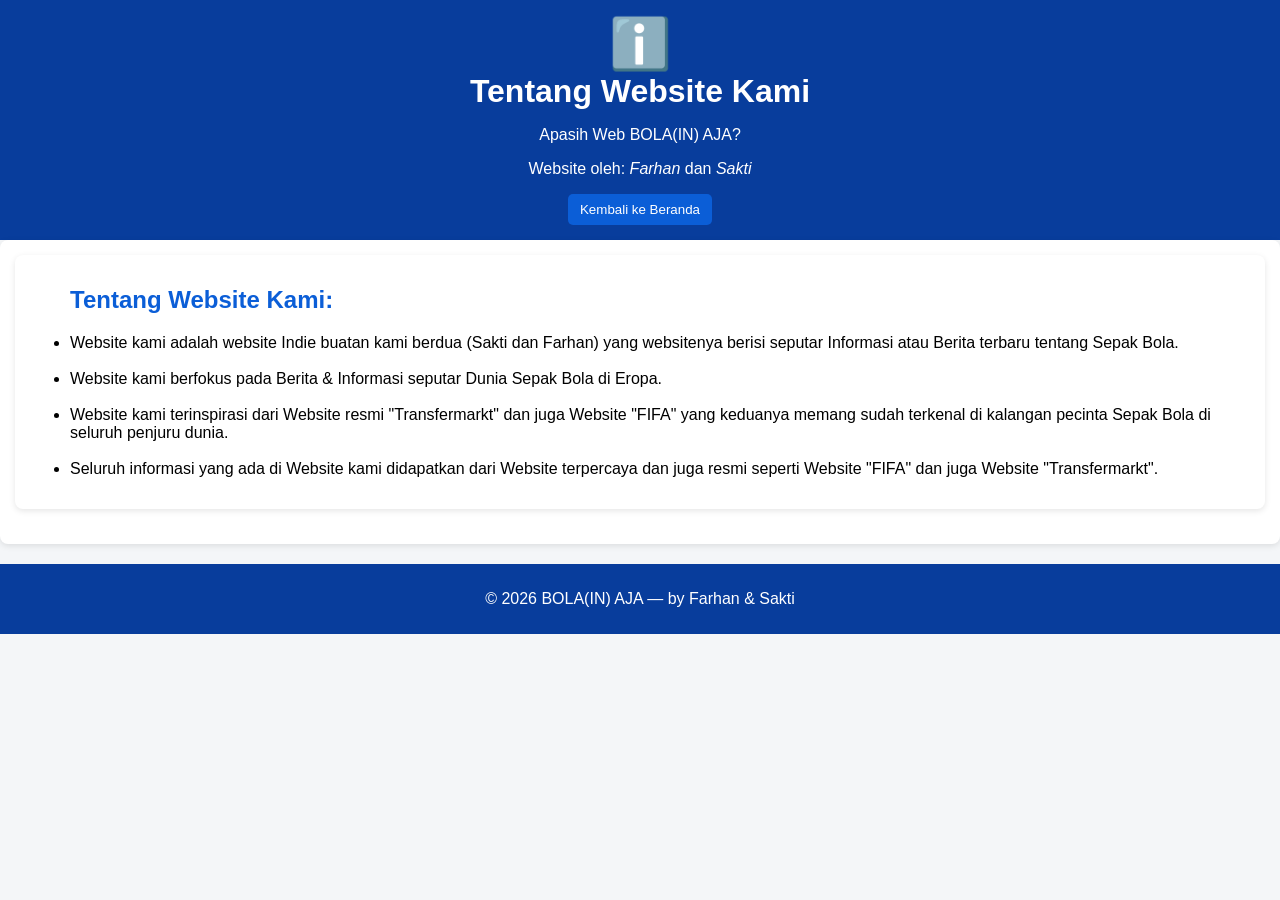
<file: tentang.html>
<!DOCTYPE html><html lang="id">
<head>
  <link rel="stylesheet" href="style.css">
  <meta charset="UTF-8" />
  <meta name="viewport" content="width=device-width, initial-scale=1.0" />
  <title>Tentang Kami</title>
  <style>
  </style>
</head>
<body> 
  <header>
    <h1 style="text-align: center;"><span class="animated-emoji">ℹ️</span><br>Tentang Website Kami</h1>
    <p style="text-align: center;">Apasih Web BOLA(IN) AJA?</p>
    <p style="text-align: center;">Website oleh: <cite>Farhan</cite> dan <cite>Sakti</cite></p>
    <center>
    <a href="index.html">
    <button> Kembali ke Beranda</button>
    </a> </center>
  </header> 
  
  <div class="card">
    <div class="card" id="Tentang">
      <ul>
        <h2>Tentang Website Kami:</h2>
        <li>Website kami adalah website Indie buatan kami berdua (Sakti dan Farhan) yang websitenya berisi seputar Informasi atau Berita terbaru tentang Sepak Bola.</li>
        <br>
        <li>Website kami berfokus pada Berita & Informasi seputar Dunia Sepak Bola di Eropa.</li>
        <br>
        <li>Website kami terinspirasi dari Website resmi "Transfermarkt" dan juga Website "FIFA" yang keduanya memang sudah terkenal di kalangan pecinta Sepak Bola di seluruh penjuru dunia.</li>
        <br>
        <li>Seluruh informasi yang ada di Website kami didapatkan dari Website terpercaya dan juga resmi seperti Website "FIFA" dan juga Website "Transfermarkt".</li>
      </ul>
    </div>
  </div>
  
  <footer>
    <p>&copy; 2026 BOLA(IN) AJA — by Farhan & Sakti</p>
  </footer>
</file>
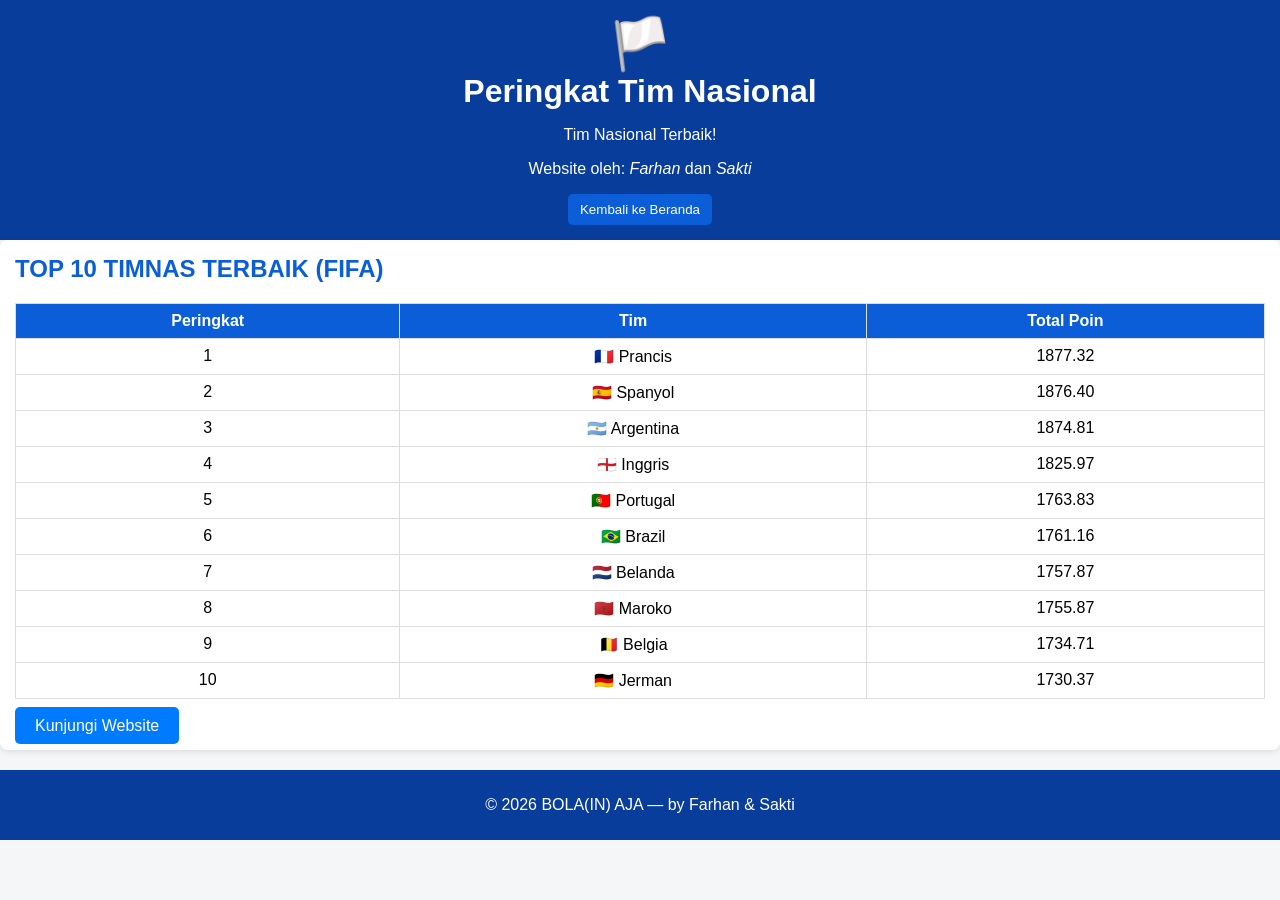
<file: timnas.html>
<!DOCTYPE html><html lang="id">
<head>
  <link rel="stylesheet" href="style.css">
  <meta charset="UTF-8" />
  <meta name="viewport" content="width=device-width, initial-scale=1.0" />
  <title>Tim Nasional Negara</title>
  <style>
  </style>
</head>
<body> 
  <header>
    <h1 style="text-align: center;"><span class="animated-emoji">🏳️</span><br>Peringkat Tim Nasional</h1>
    <p style="text-align: center;">Tim Nasional Terbaik!</p>
    <p style="text-align: center;">Website oleh: <cite>Farhan</cite> dan <cite>Sakti</cite></p>
    <center>
    <a href="index.html">
    <button> Kembali ke Beranda</button>
    </a> </center>
  </header> 
  
   <div class="card" id="top10timnas">
        <h2>TOP 10 TIMNAS TERBAIK (FIFA)</h2>
        <table>
          <tr><th>Peringkat</th><th>Tim</th><th>Total Poin</th></tr>
          <tr><td>1</td><td>🇫🇷 Prancis</td><td>1877.32</td></tr>
          <tr><td>2</td><td>🇪🇸 Spanyol</td><td>1876.40</td></tr>
          <tr><td>3</td><td>🇦🇷 Argentina</td><td>1874.81</td></tr>
          <tr><td>4</td><td>🏴󠁧󠁢󠁥󠁮󠁧󠁿 Inggris</td><td>1825.97</td></tr>
          <tr><td>5</td><td>🇵🇹 Portugal</td><td>1763.83</td></tr>
          
          <tr><td>6</td><td>🇧🇷 Brazil</td><td>1761.16</td></tr>
          <tr><td>7</td><td>🇳🇱 Belanda</td><td>1757.87</td></tr>
          <tr><td>8</td><td>🇲🇦 Maroko</td><td>1755.87</td></tr>
          <tr><td>9</td><td>🇧🇪 Belgia</td><td>1734.71</td></tr>
          <tr><td>10</td><td>🇩🇪 Jerman</td><td>1730.37</td></tr>
        </table>
     
     <br>
     
     <a href="https://share.google/urDRuv1Uclg3GcbO1" target="_blank" style="padding: 10px 20px; background-color: #007bff; color: white; text-decoration: none; border-radius: 5px;">
    Kunjungi Website
</a>
   </div>
  
   
  <footer>
    <p>&copy; 2026 BOLA(IN) AJA — by Farhan & Sakti</p>
  </footer>
</file>
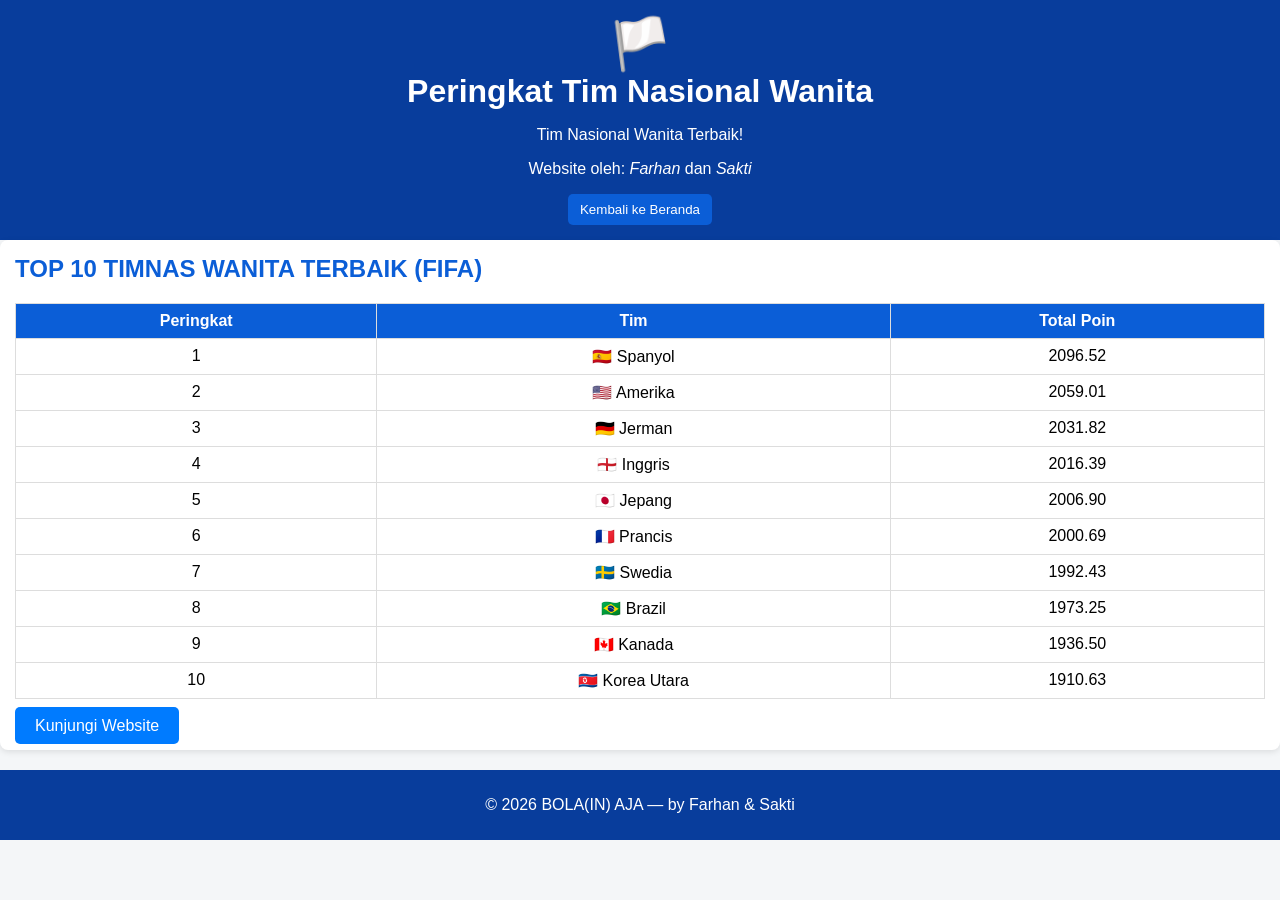
<file: timnasW.html>
<!DOCTYPE html><html lang="id">
<head>
  <link rel="stylesheet" href="style.css">
  <meta charset="UTF-8" />
  <meta name="viewport" content="width=device-width, initial-scale=1.0" />
  <title>Tim Nasional Wanita Negara</title>
  <style>
  </style>
</head>
<body> 
  <header>
    <h1 style="text-align: center;"><span class="animated-emoji">🏳️</span><br>Peringkat Tim Nasional Wanita</h1>
    <p style="text-align: center;">Tim Nasional Wanita Terbaik!</p>
    <p style="text-align: center;">Website oleh: <cite>Farhan</cite> dan <cite>Sakti</cite></p>
    <center>
    <a href="index.html">
    <button> Kembali ke Beranda</button>
    </a> </center>
  </header> 
  
<div class="card" id="top10timnasw">
        <h2>TOP 10 TIMNAS WANITA TERBAIK (FIFA)</h2>
        <table>
          <tr><th>Peringkat</th><th>Tim</th><th>Total Poin</th></tr>
          <tr><td>1</td><td>🇪🇸 Spanyol</td><td>2096.52</td></tr>
          <tr><td>2</td><td>🇺🇸 Amerika</td><td>2059.01</td></tr>
          <tr><td>3</td><td>🇩🇪 Jerman</td><td>2031.82</td></tr>
          <tr><td>4</td><td>🏴󠁧󠁢󠁥󠁮󠁧󠁿 Inggris</td><td>2016.39</td></tr>
          <tr><td>5</td><td>🇯🇵 Jepang</td><td>2006.90</td></tr>
          
          <tr><td>6</td><td>🇫🇷 Prancis</td><td>2000.69</td></tr>
          <tr><td>7</td><td>🇸🇪 Swedia</td><td>1992.43</td></tr>
          <tr><td>8</td><td>🇧🇷 Brazil</td><td>1973.25</td></tr>
          <tr><td>9</td><td>🇨🇦 Kanada</td><td>1936.50</td></tr>
          <tr><td>10</td><td>🇰🇵 Korea Utara</td><td>1910.63</td></tr>  
         
        </table>
  
  <br>
  
  <a href="https://share.google/5D4oHtAj8eImLbLvH" target="_blank" style="padding: 10px 20px; background-color: #007bff; color: white; text-decoration: none; border-radius: 5px;">
    Kunjungi Website
</a>
  
</div>
  
   
  <footer>
    <p>&copy; 2026 BOLA(IN) AJA — by Farhan & Sakti</p>
  </footer>
</file>
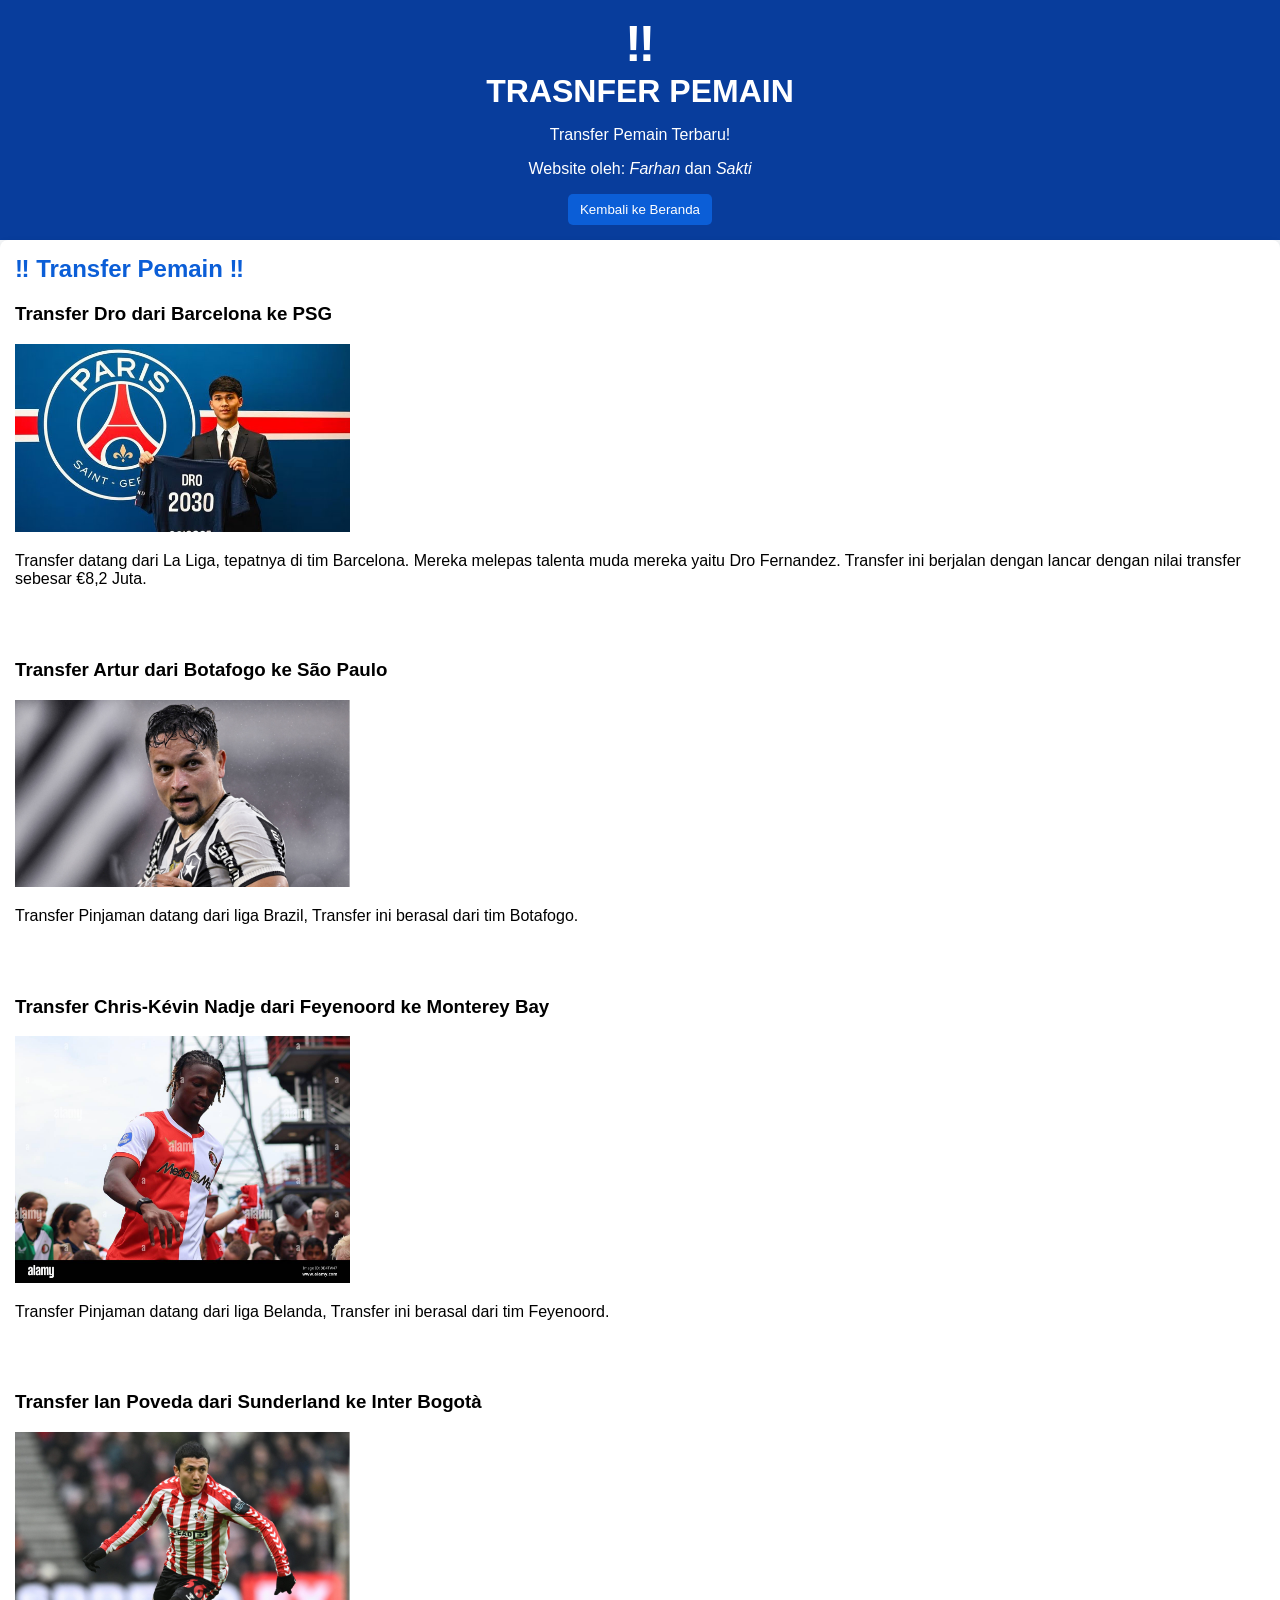
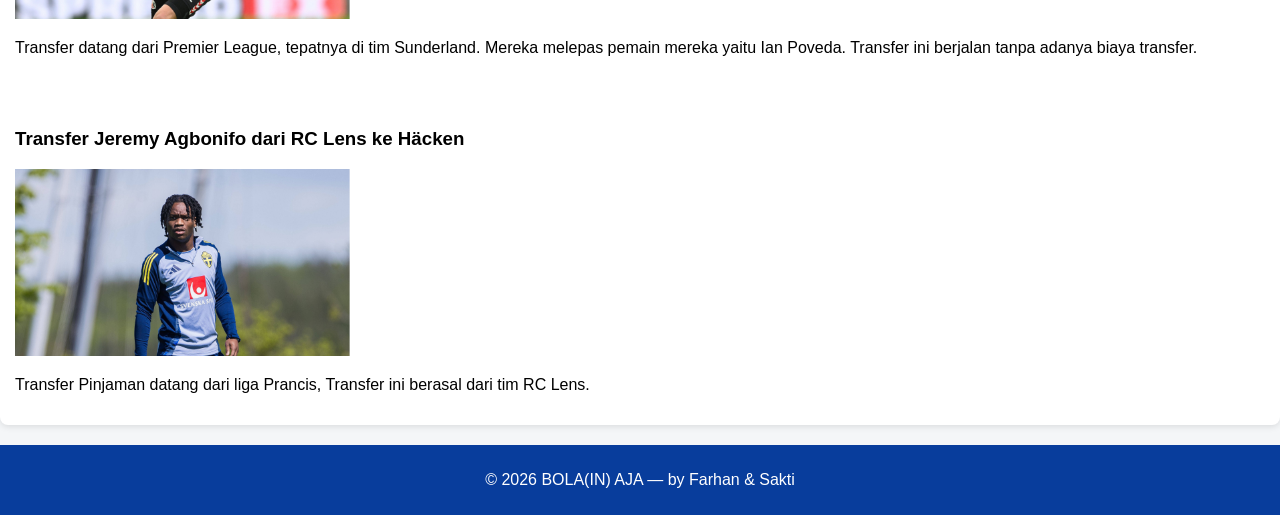
<file: transfer.html>
<!DOCTYPE html><html lang="id">
<head>
  <link rel="stylesheet" href="style.css">
  <meta charset="UTF-8" />
  <meta name="viewport" content="width=device-width, initial-scale=1.0" />
  <title>Transfer Pemain</title>
  <style>
  </style>
</head>
<body> 
  <header>
    <h1 style="text-align: center;"><span class="animated-emoji">‼️</span><br>TRASNFER PEMAIN</h1>
    <p style="text-align: center;">Transfer Pemain Terbaru!</p>
    <p style="text-align: center;">Website oleh: <cite>Farhan</cite> dan <cite>Sakti</cite></p>
    <center>
    <a href="index.html">
    <button> Kembali ke Beranda</button>
    </a> </center>
  </header> 
  
  <div class="card" id="transfer">
        <h2>‼️ Transfer Pemain ‼️</h2>
        
    <h3>Transfer Dro dari Barcelona ke PSG</h3>   
    <img src="dro-fernandez-1769468142004_169.jpeg" width="335">
    <p>Transfer datang dari La Liga, tepatnya di tim Barcelona. Mereka melepas talenta muda mereka yaitu Dro Fernandez. Transfer ini berjalan dengan lancar dengan nilai transfer sebesar €8,2 Juta.</p>
        
    <br><br>
    
    <h3>Transfer Artur dari Botafogo ke São Paulo</h3>
    <img src="artur-botafogo-2025-1749031286-169323.jpg" width="335">
    <p>Transfer Pinjaman datang dari liga Brazil, Transfer ini berasal dari tim Botafogo.</p>
    
    <br><br>
    
    <h3>Transfer Chris-Kévin Nadje dari Feyenoord ke Monterey Bay</h3>
    <img src="chris-kevin-nadje-3D4TW47.jpg" width="335">
    <p>Transfer Pinjaman datang dari liga Belanda, Transfer ini berasal dari tim Feyenoord.</p>
    
    <br><br>
    
    <h3>Transfer Ian Poveda dari Sunderland ke Inter Bogotà</h3>
    <img src="ian-poveda-sunderland-1772227556-190631.jpg" width="335">
    <p>Transfer datang dari Premier League, tepatnya di tim Sunderland. Mereka melepas pemain mereka yaitu Ian Poveda. Transfer ini berjalan tanpa adanya biaya transfer.</p>
    
    <br><br>
    
    <h3>Transfer Jeremy Agbonifo dari RC Lens ke Häcken</h3>
    <img src="agbonifo-jeremy-2025-sweden-u21-1756158265-175816.jpg" width="335">
    <p>Transfer Pinjaman datang dari liga Prancis, Transfer ini berasal dari tim RC Lens.</p>
    
  </div>
  
   
  <footer>
    <p>&copy; 2026 BOLA(IN) AJA — by Farhan & Sakti</p>
  </footer>
</file>
<file: style.css>
.animated-emoji {
      font-size: 50px;
      display: inline-block;
      animation: spin 9s linear infinite;
    }

    @keyframes spin {
      0% { transform: rotate(0deg); }
      100% { transform: rotate(360deg); }
    }

    body {
      margin: 0;
      font-family: Arial, Helvetica, sans-serif;
      background: #f4f6f8;
    }

    header {
      background: #083d9c;
      color: white;
      padding: 15px 30px;
    }

    header h1 { margin: 0; }

    /* ===== NAVBAR ===== */
    .navbar {
      background: blue;
      padding: 10px 20px;
      display: flex;
      align-items: center;
      gap: 16px;
      position: sticky;
      top: 0;
      z-index: 999;
    }

    /* Tombol hamburger */
    .hamburger-btn {
      background: none;
      border: none;
      cursor: pointer;
      display: flex;
      flex-direction: column;
      gap: 5px;
      padding: 5px;
    }

    .hamburger-btn span {
      display: block;
      width: 25px;
      height: 3px;
      background-color: white;
      border-radius: 3px;
      transition: all 0.3s;
    }

    .navbar-brand {
      color: white;
      font-weight: bold;
      font-size: 1.1rem;
      text-decoration: none;
    }

    /* Menu lama dihide */
    .menu-links { display: none; }
    .menu-toggle { display: none; }
    .logo { display: none; }

    /* ===== SIDEBAR ===== */
    .sidebar-overlay {
      display: none;
      position: fixed;
      top: 0; left: 0;
      width: 100%; height: 100%;
      background: rgba(0,0,0,0.55);
      z-index: 1000;
    }

    .sidebar-overlay.aktif { display: block; }

    .sidebar {
      position: fixed;
      top: 0; left: -270px;
      width: 250px;
      height: 100%;
      background-color: #083d9c;
      z-index: 1001;
      transition: left 0.3s ease;
      overflow-y: auto;
    }

    .sidebar.aktif { left: 0; }

    /* Header sidebar */
    .sidebar-header {
      background: #1E90FF;
      padding: 18px 20px;
      display: flex;
a      align-items: center;
      justify-content: space-between;
    }

    .sidebar-header h3 {
      color: white;
      margin: 0;
      font-size: 1rem;
    }

    .sidebar-close {
      background: none;
      border: none;
      color: white;
      font-size: 1.5rem;
      cursor: pointer;
    }

    /* Menu sidebar */
    .sidebar-menu {
      list-style: none;
      margin: 0;
      padding: 10px 0;
    }

    .sidebar-menu li a {
      display: flex;
      align-items: center;
      gap: 12px;
      color: rgba(255,255,255,0.85);
      text-decoration: none;
      padding: 13px 20px;
      font-size: 0.92rem;
      border-bottom: 1px solid rgba(255,255,255,0.1);
      transition: background 0.2s, padding-left 0.2s;
    }

    .sidebar-menu li a:hover {
      background-color: #1E90FF;
      color: white;
      padding-left: 28px;
    }

    .sidebar-divider {
      border: none;
      border-top: 1px solid rgba(255,255,255,0.15);
      margin: 6px 0;
    }

    /* ===== ISI ===== */
    .container {
      padding: 20px 30px;
    }

    .card {
      background: white;
      padding: 15px;
      margin-bottom: 20px;
      border-radius: 8px;
      box-shadow: 0 2px 6px rgba(0,0,0,0.1);
    }

    .card h2 {
      margin-top: 0;
      color: #0b5ed7;
    }

    table {
      width: 100%;
      border-collapse: collapse;
    }

    table th, table td {
      border: 1px solid #ddd;
      padding: 8px;
      text-align: center;
    }

    table th {
      background: #0b5ed7;
      color: white;
    }

    footer {
      background: #083d9c;
      color: white;
      text-align: center;
      padding: 10px;
    }

    button {
      background: #0b5ed7;
      color: white;
      border: none;
      padding: 8px 12px;
      border-radius: 5px;
      cursor: pointer;
    }

    button:hover { background: #094bb5; }
</file>
